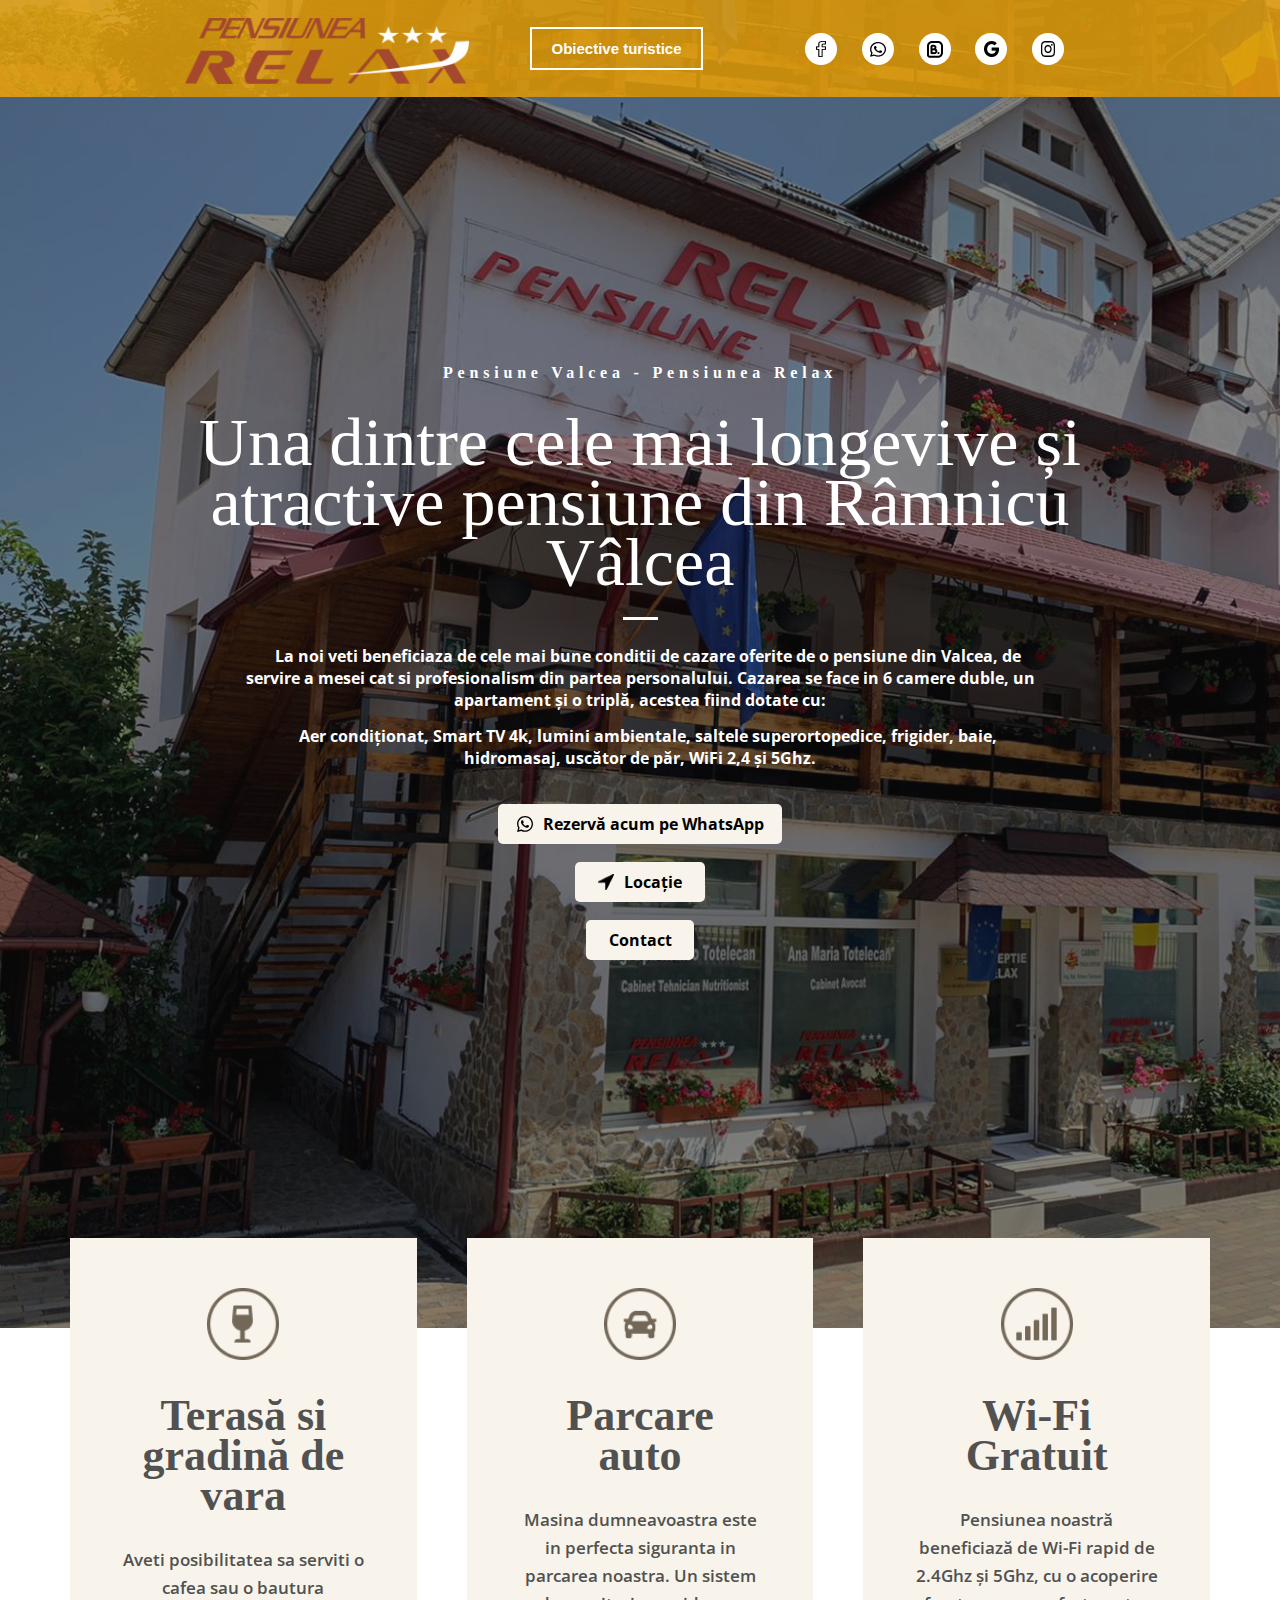
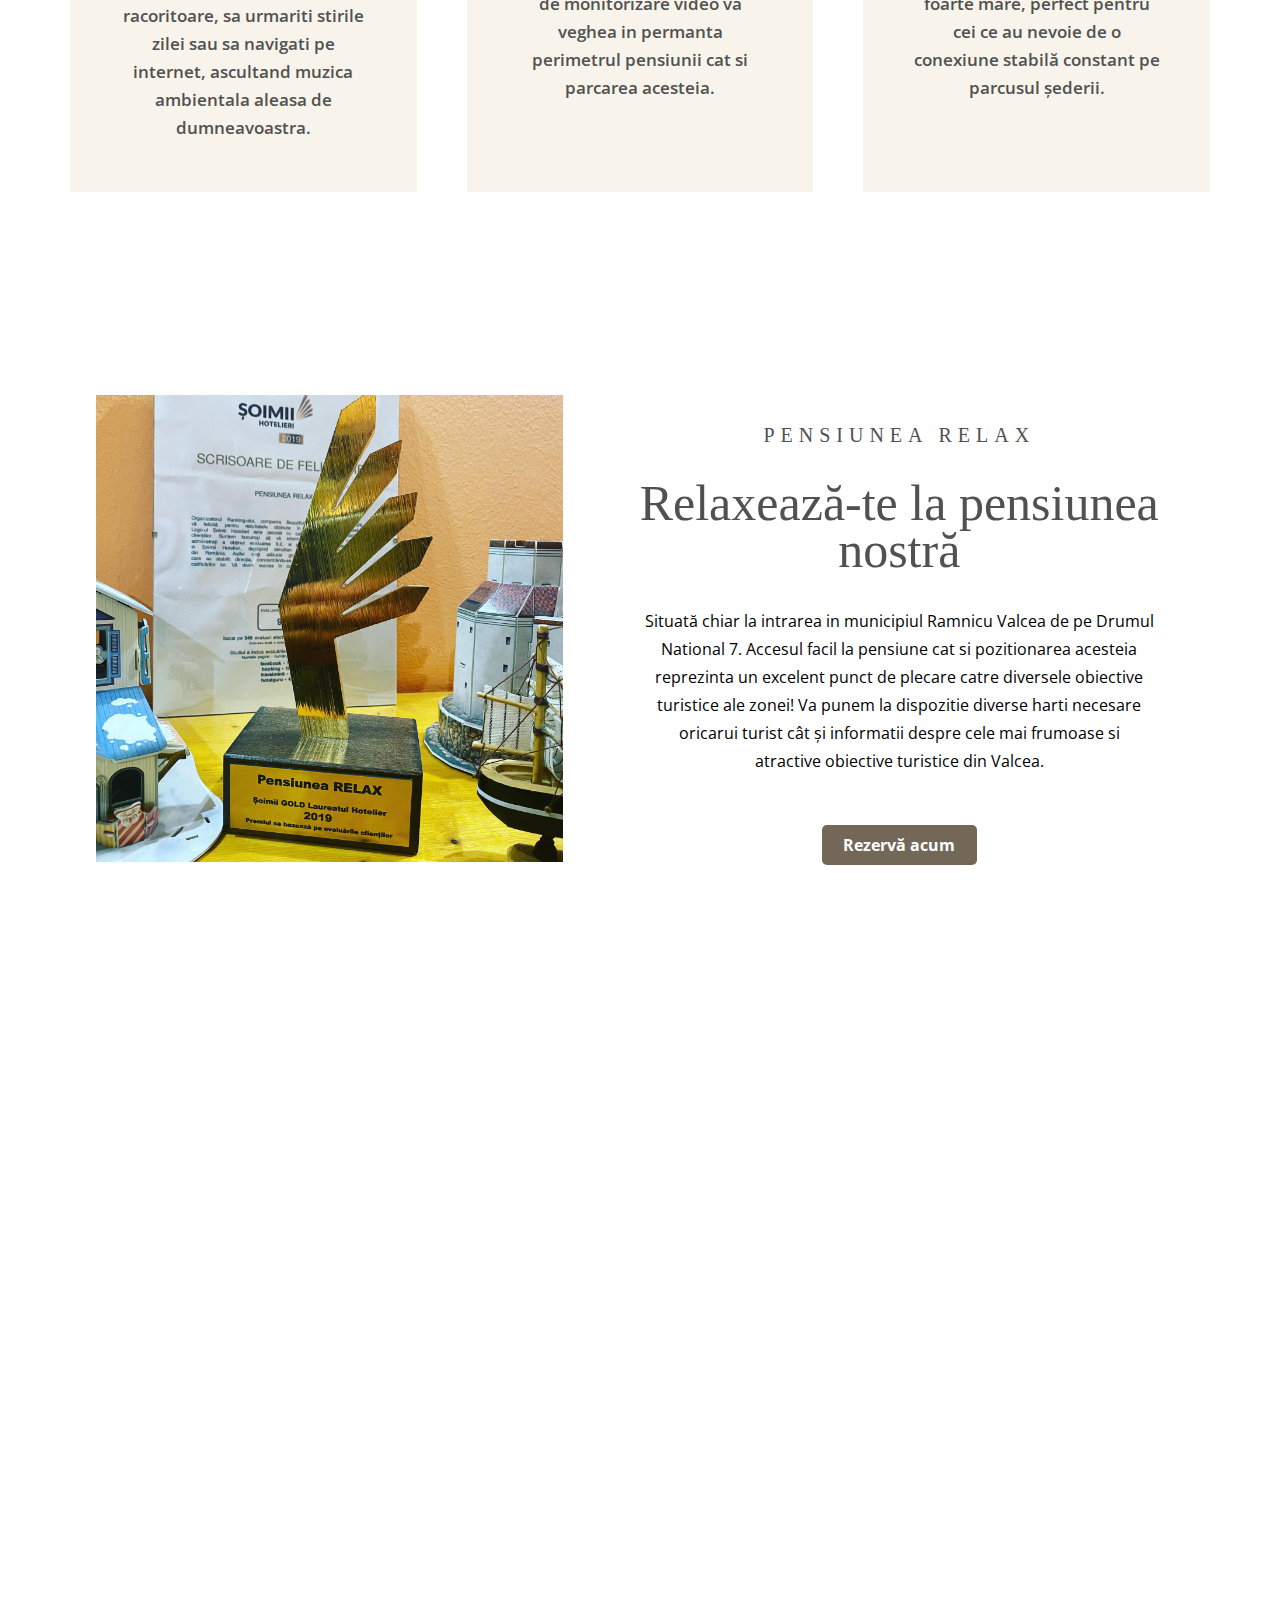
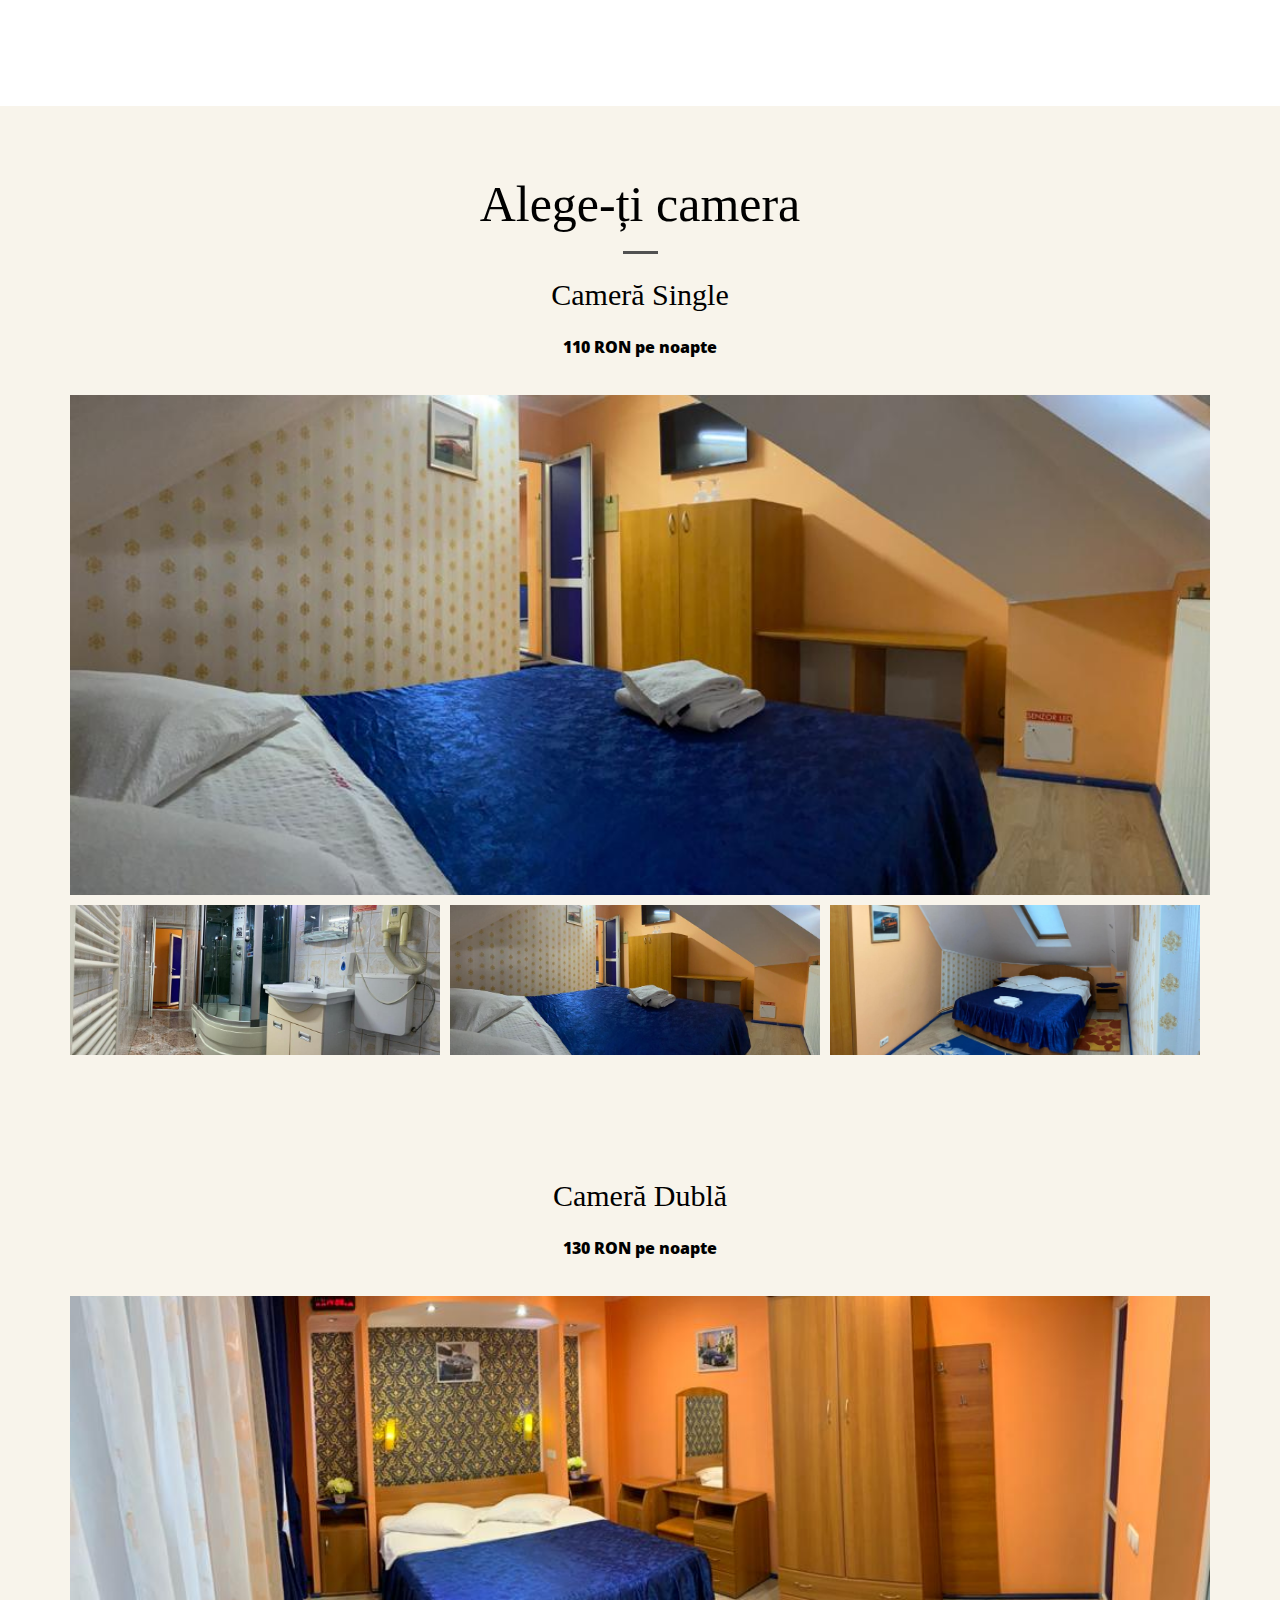
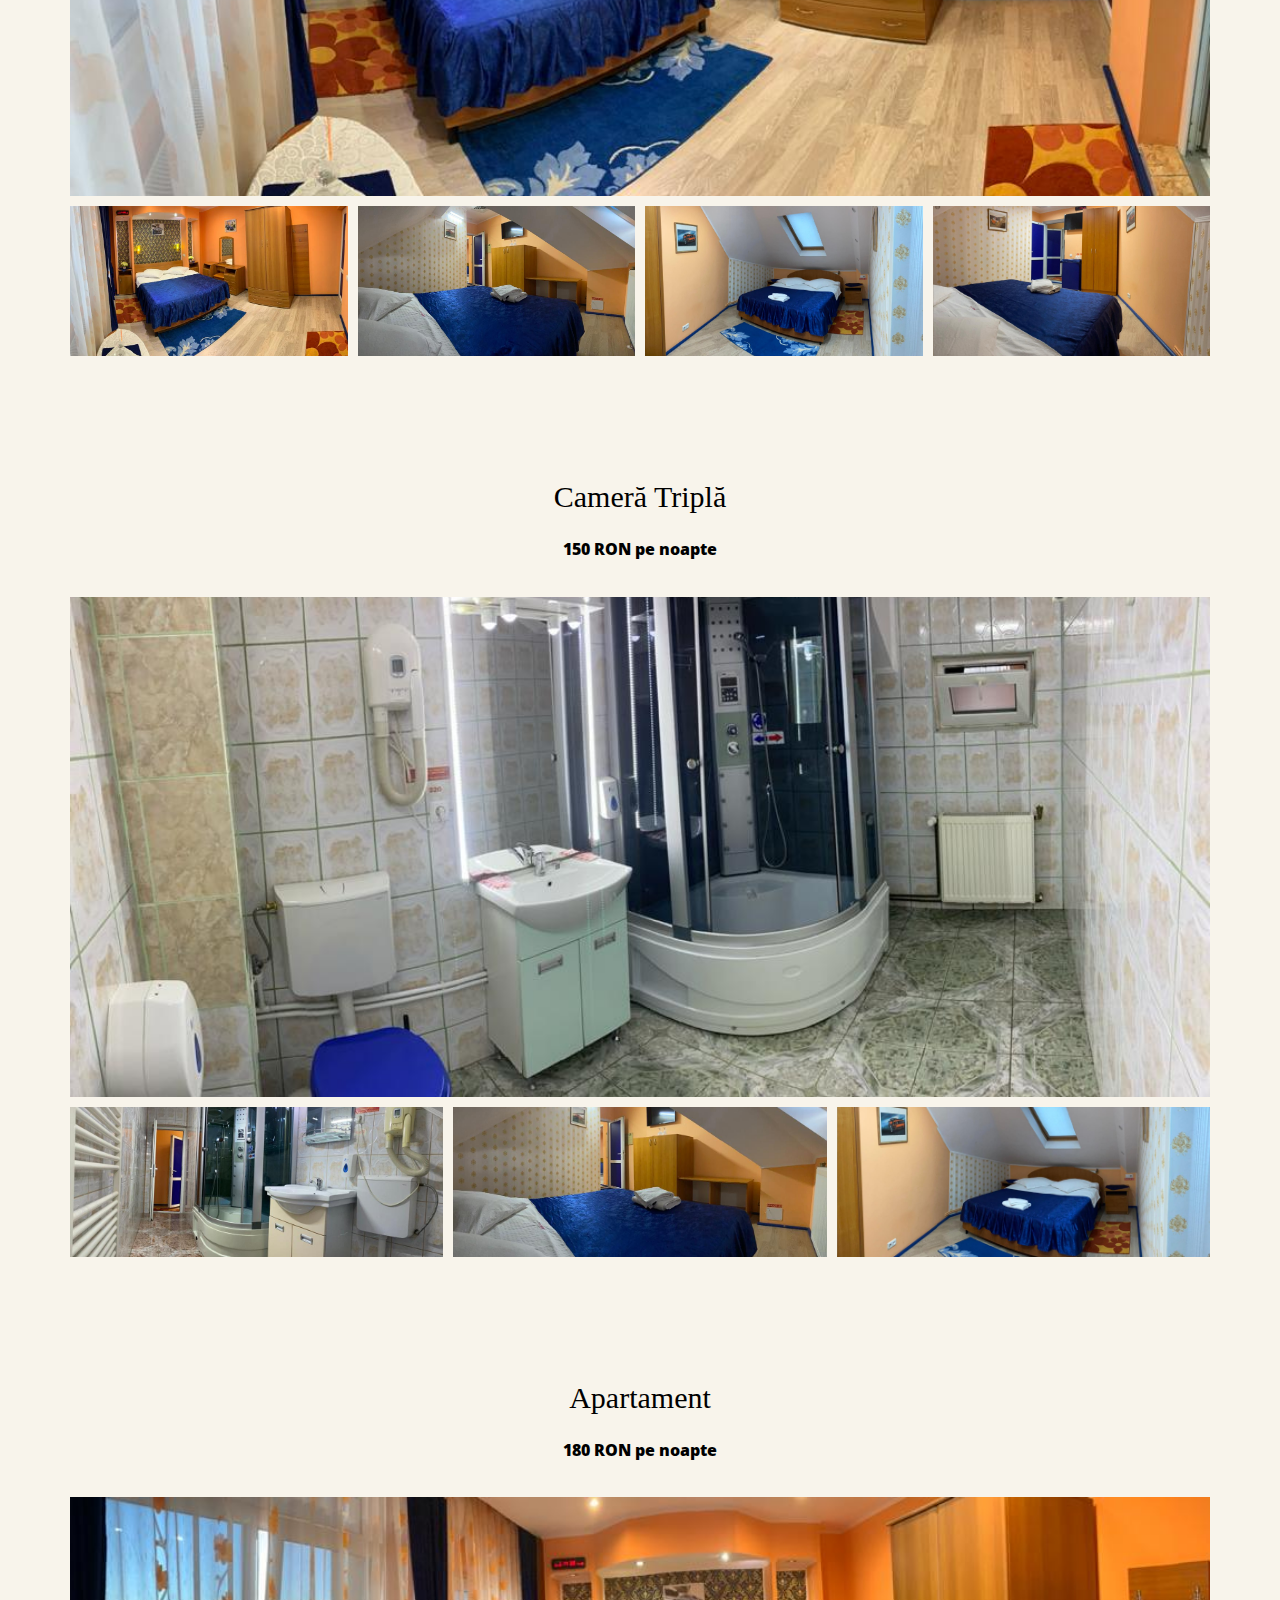
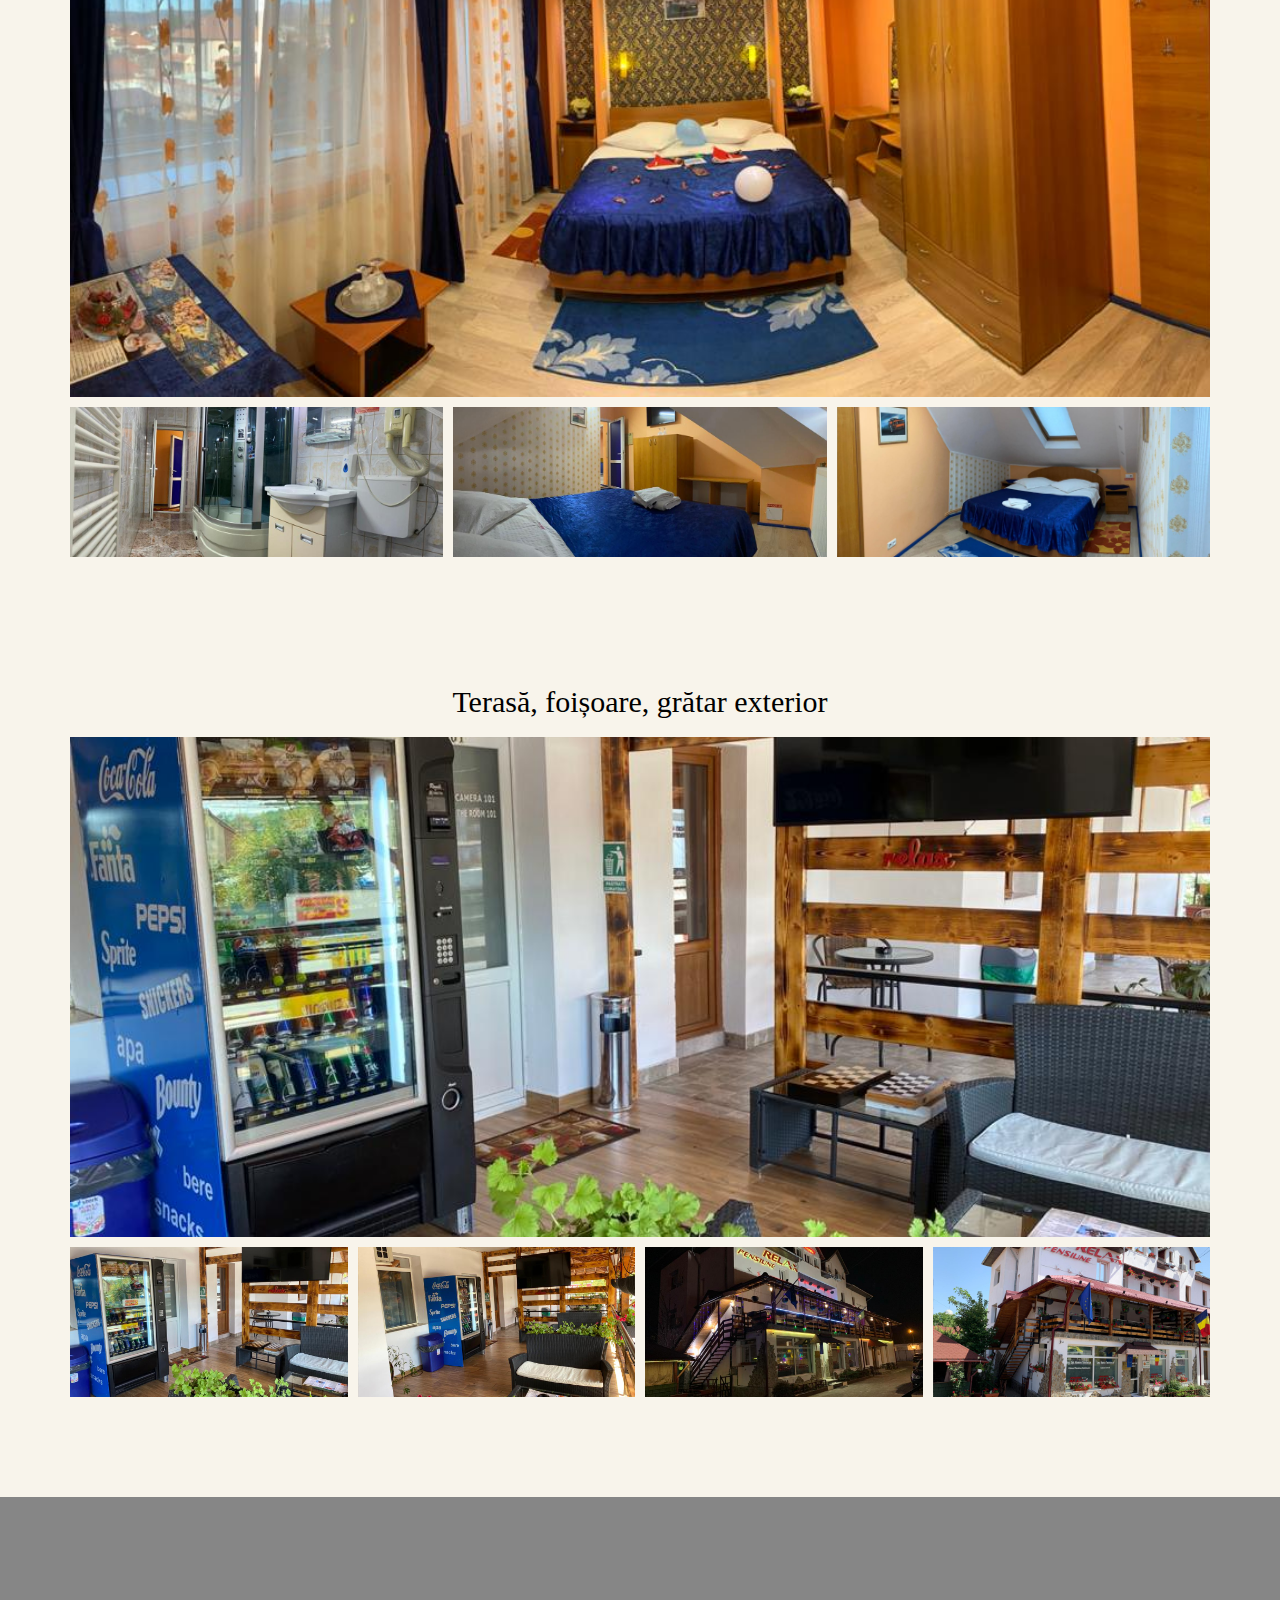
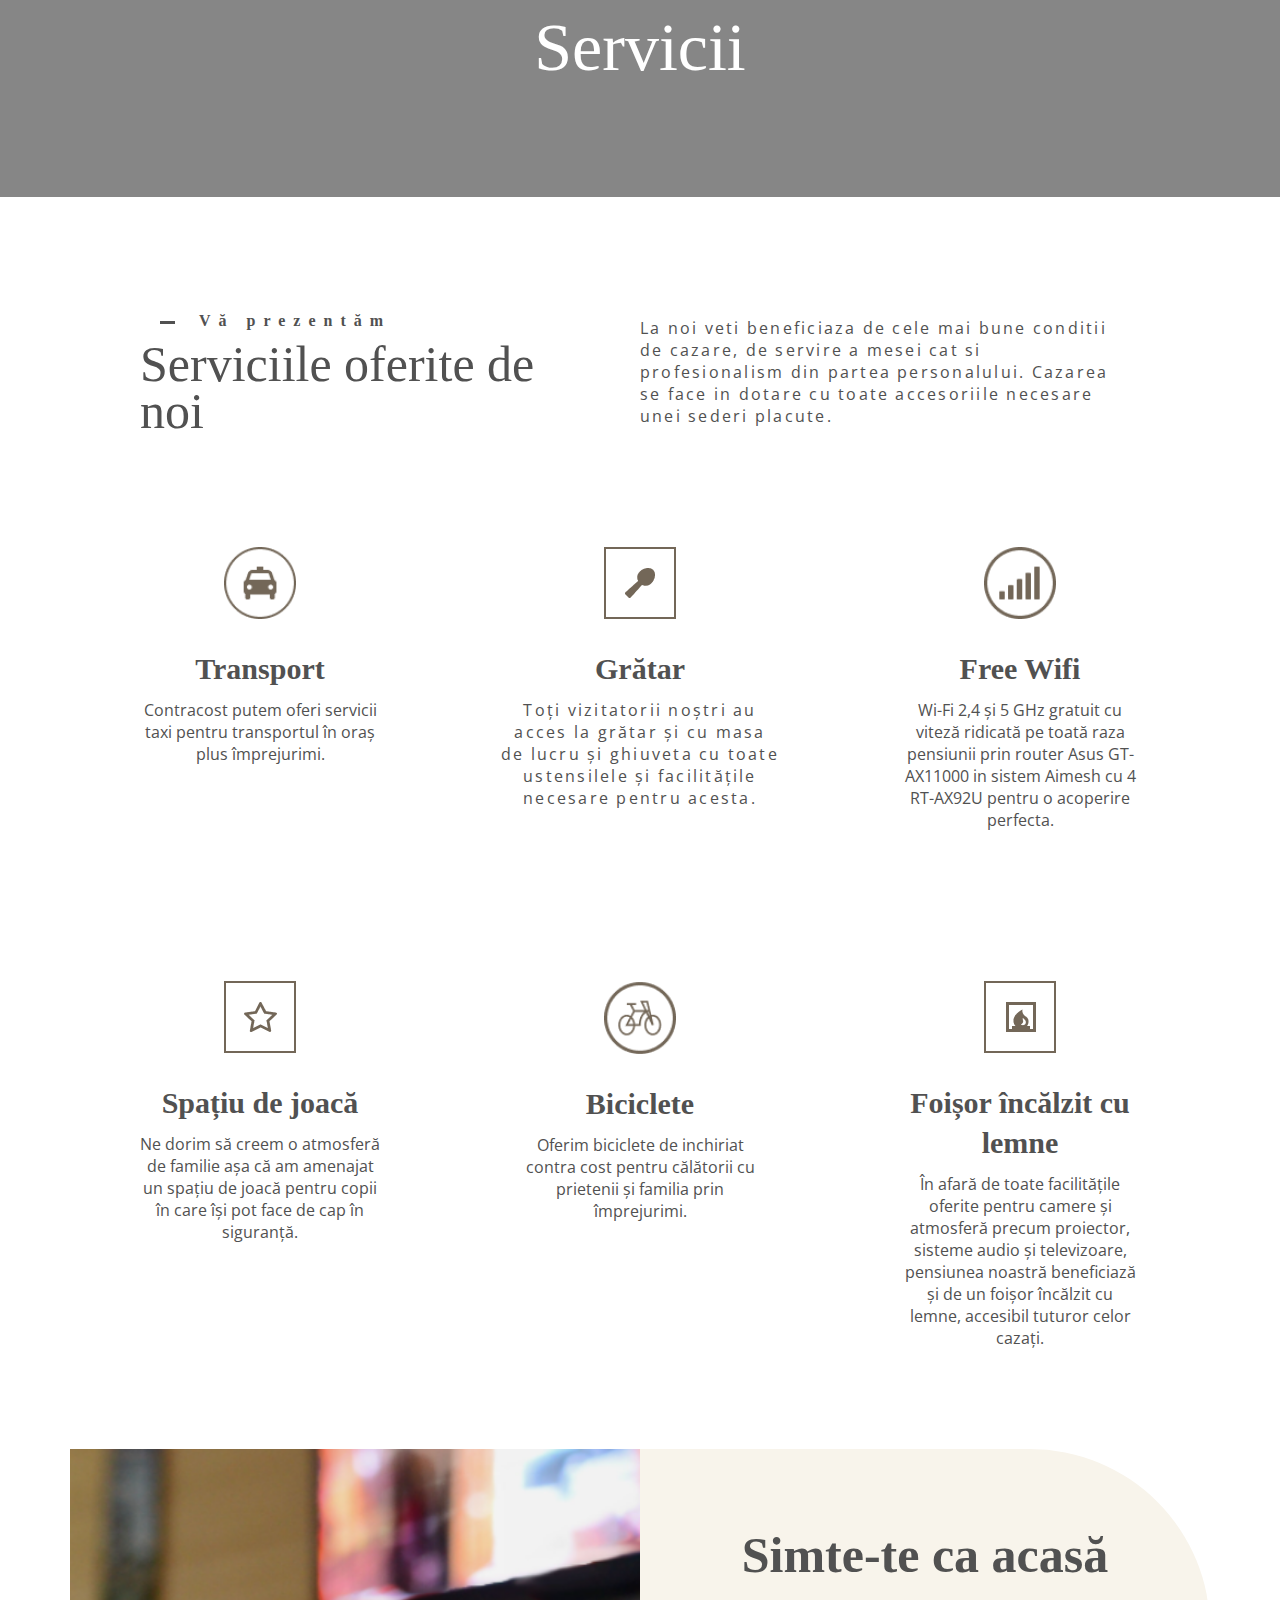
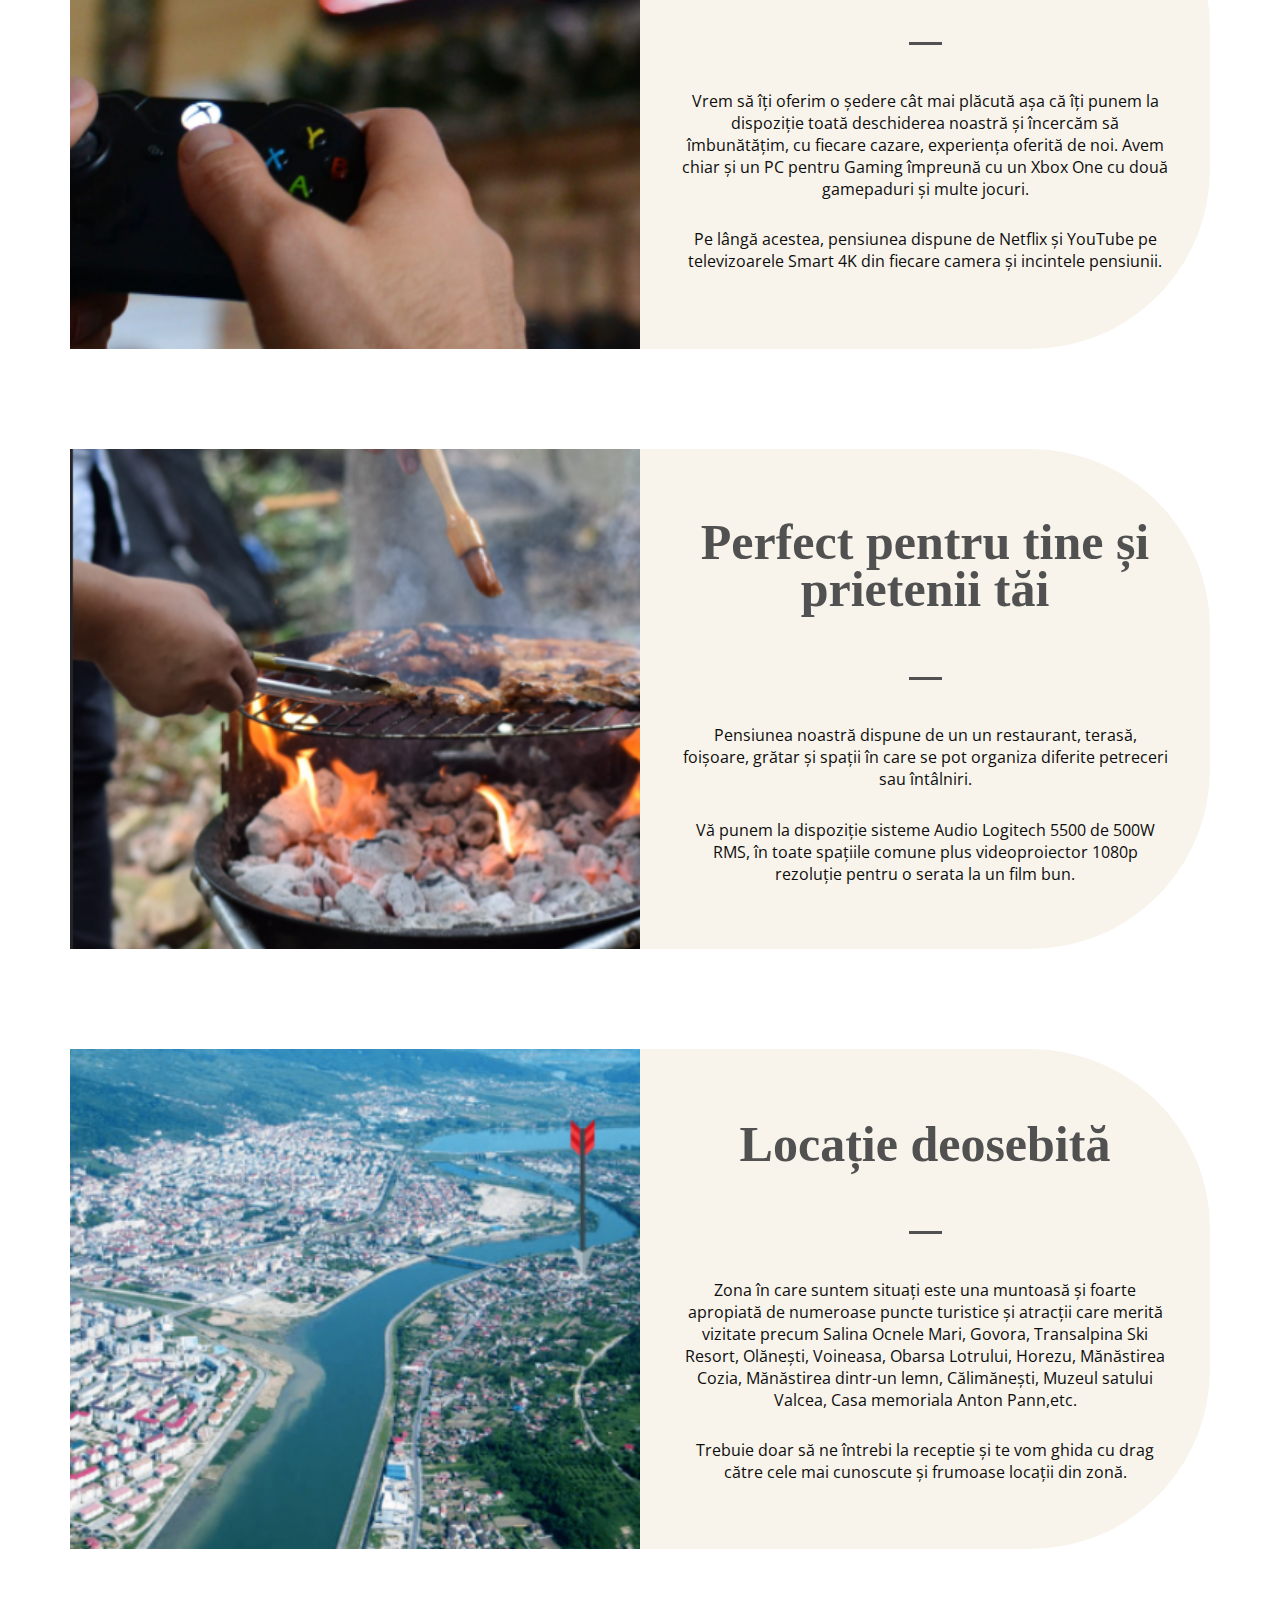
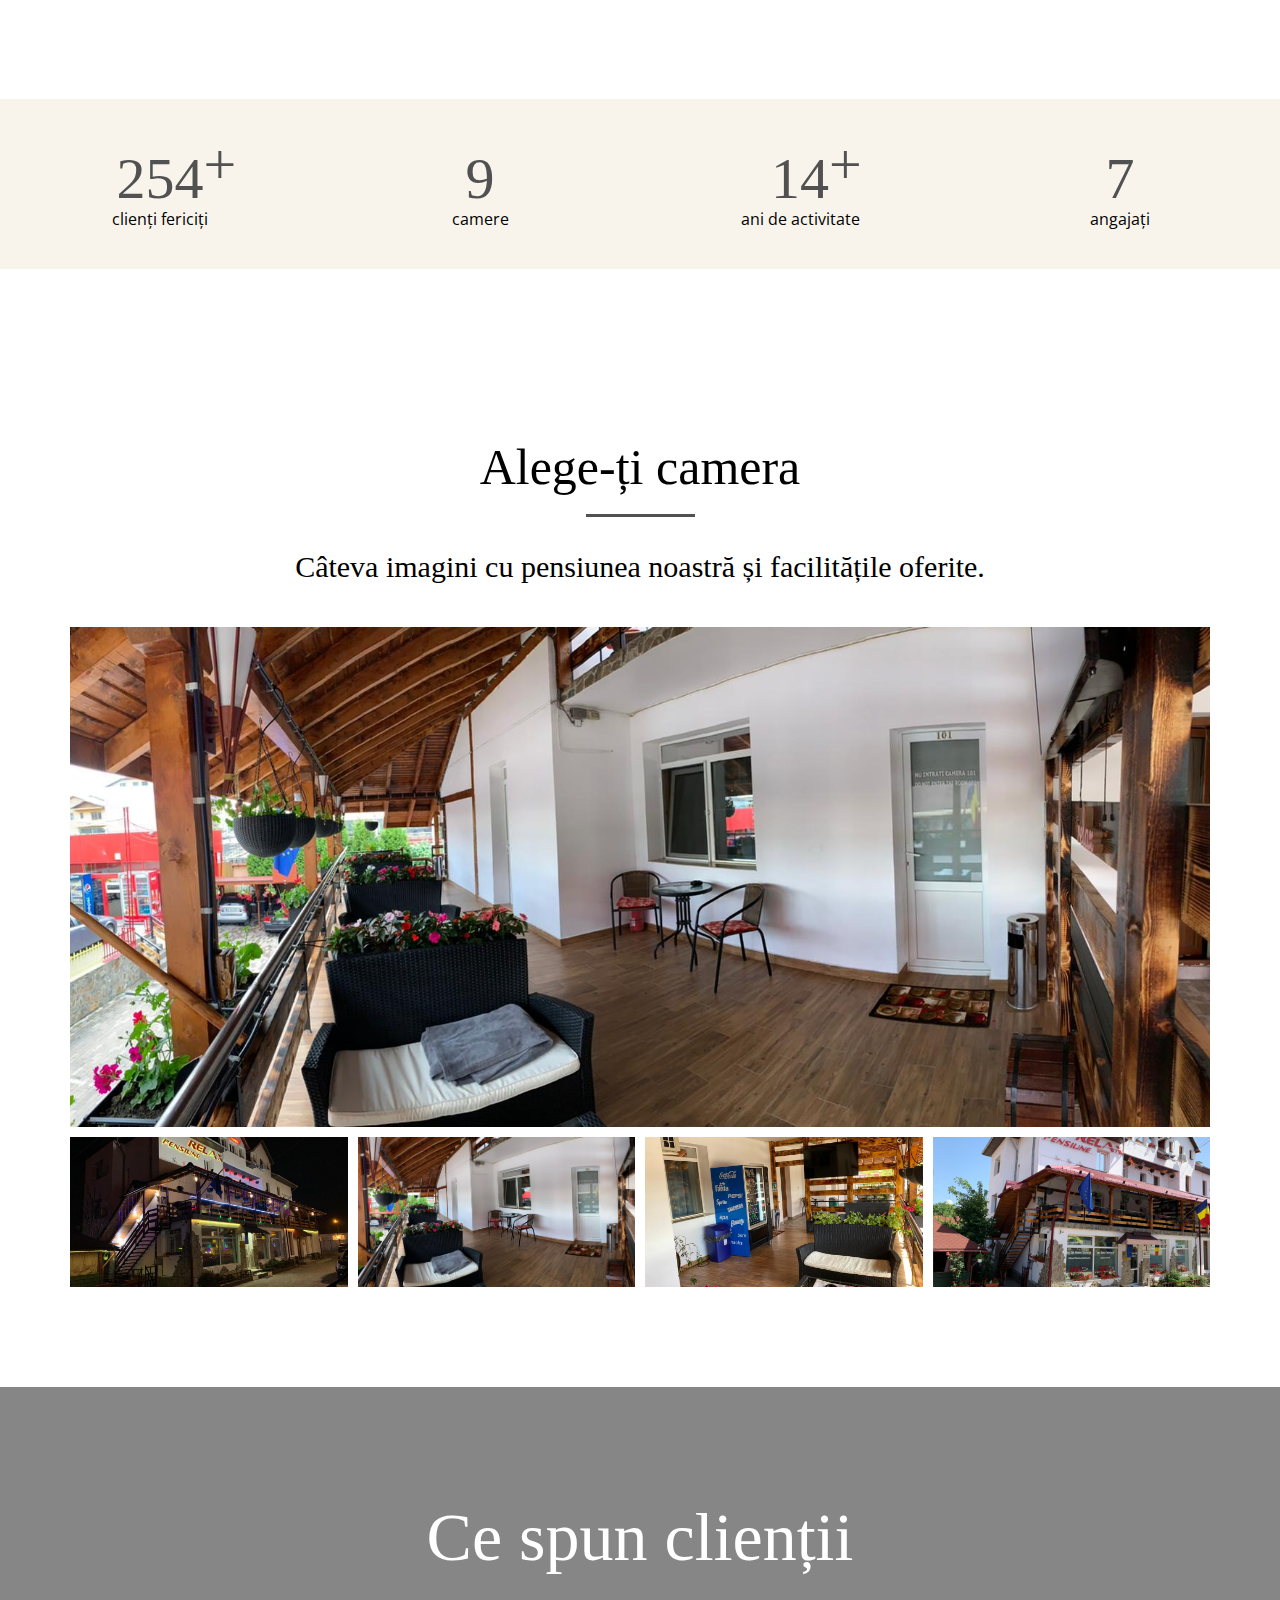
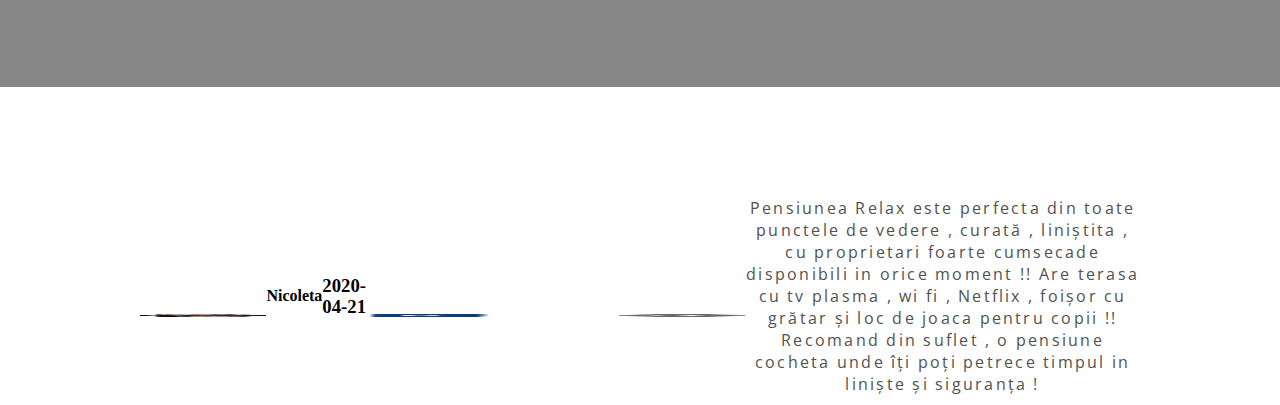
<file: index.html>
<!-- //////// LEGENDA HTML

//////// PROBLEMA !!!! (un loc unde am ramas blocat si am refacut ce am putut din css si cum am considerat)

//////// MOFICAT ! (pagina atata diferit fata de cea originala)

//////// TREBUIE DAT O GEANA ! ( locurile unde poate nu este codul destul de dry sau nu am folotit parametri buni) -->

<!DOCTYPE html>
<html lang="ro">
<head>
    <meta charset="UTF-8">
    <meta name="viewport" content="width=device-width, initial-scale=1.0">
    <title>Pensiunea Relax</title>
    <link rel="preconnect" href="https://fonts.googleapis.com">
    <link rel="preconnect" href="https://fonts.gstatic.com" crossorigin>
    <link href="https://fonts.googleapis.com/css2?family=Open+Sans:wght@300&display=swap" rel="stylesheet">
    <link rel="stylesheet" href="style/reset.css">
    <link rel="stylesheet" href="style/styles.css">

</head>
<body>

    <header>
        <div id="bk_container">
            <figure>
                 <img src="img/relax_logo.png">
            </figure>
            <button>Obiective turistice</button>
            <div>
                    <a href="#"><img src="img/logo_facebook.png"></a>
                    <a href="#"><img src="img/logo_whatsapp.png"></a>
                    <a href="#"><img src="img/logo_booking.png"></a>  
                    <a href="#"><img src="img/logo_google.png"></a>  
                    <a href="#"><img src="img/logo_instagram.png"></a>                      
            </div>
        </div>

    </header>

    <section class="hero-section-01">
        <h2>Pensiune Valcea - Pensiunea Relax</h2>
        <h1>Una dintre cele mai longevive și atractive pensiune din Râmnicu Vâlcea</h1>
        <img src="/img/---------------.png">
        <p>     &nbsp &nbsp La noi veti beneficiaza de cele mai bune conditii de cazare oferite de o pensiune din Valcea, de servire a mesei cat si profesionalism din partea personalului. Cazarea se face in 6 camere duble, un apartament și o triplă, acestea fiind dotate cu:
        </p>
        <p> &nbsp &nbsp Aer condiționat, Smart TV 4k, lumini ambientale, saltele superortopedice, frigider, baie, hidromasaj, uscător de păr, WiFi 2,4 și 5Ghz.</p>
       
        <div id="button_section_01">
            <button id="whats_btn" type="button" >
                <img src="/img/whatzap_for_button1.svg" width="16px" height="16px">
                Rezervă acum pe WhatsApp
            </button>
            <button id="location_btn" type="button">
                <img src="/img/location_tag.png" width="16px" height="16px">
                Locație
            </button>
            <button id="contact_btn" type="button">
                Contact
            </button>
         </div>
    </section>
    

    <section class="prezentare-generala">
        <div>
            <img src="img/logo_wine.png">
            <h1>Terasă si gradină de vara</h1>
            <p>Aveti posibilitatea sa serviti o cafea sau o bautura racoritoare, sa urmariti stirile zilei sau sa navigati pe internet, ascultand muzica ambientala aleasa de dumneavoastra.</p>
        </div>

        <div>
            <img src="img/logo_car.png">
            <h1>Parcare auto</h1>
            <p>Masina dumneavoastra este in perfecta siguranta in parcarea noastra. Un sistem de monitorizare video va veghea in permanta perimetrul pensiunii cat si parcarea acesteia.</p>
        </div>

        <div>
            <img src="img/logo_wifi.png">
            <h1>Wi-Fi Gratuit</h1>
            <p>Pensiunea noastră beneficiază de Wi-Fi rapid  de 2.4Ghz și 5Ghz, cu o acoperire foarte mare, perfect pentru cei ce au nevoie de o conexiune stabilă constant pe parcusul șederii.</p>
        </div>
    </section>
<!-- am folosit mai multe div-uri nush daca este destul de corect -->
    <section class="despre-noi">
            <figure>
                 <img src="./img/poza-despre-noi.png">
            </figure>       
            <div>
                <h5>PENSIUNEA RELAX</h5>
                <h1>Relaxează-te la pensiunea nostră</h1>
                <p>Situată chiar la intrarea in municipiul Ramnicu Valcea de pe Drumul National 7. Accesul facil la pensiune cat si pozitionarea acesteia reprezinta un excelent punct de plecare catre diversele obiective turistice ale zonei! Va punem la dispozitie diverse harti necesare oricarui turist cât și informatii despre cele mai frumoase si atractive obiective turistice din Valcea. </p>
                <button>Rezervă acum</button>
            </div>  
    
    </section>

    <section class="prezentare-video">
        <iframe src="https://www.youtube.com/embed/j937ZiLZqcU" title="YouTube video player" frameborder="0" allow="accelerometer; autoplay; clipboard-write; encrypted-media; gyroscope; picture-in-picture" allowfullscreen></iframe>
    </section>
<!-- destul de mult timp am petrecut pe partea aceasta  DAR SUNT MANDRU DE EA! CSS PART  :))) -->
    <section class="prezentare-camere">
        <h1>Alege-ți camera</h1>
        <img src="/img/---------------2.png">

        <div class="image-container">
            <h3>Cameră Single</h3>
            <h5>110 RON pe noapte</h5>
            <!-- poza principala  -->
            <figure></figure>
                <!-- 3 poze sub poza principala -->
                <div class="image-container-3-type">
                    <figure></figure>
                    <figure></figure>
                    <figure></figure>
                </div>
         </div>  

         <div class="image-container second-container">
            <h3>Cameră Dublă</h3>
            <h5>130 RON pe noapte</h5>
            <!-- poza principala  -->
            <figure></figure>
                <!-- 4 poze sub poza principala -->
                <div class="image-container-3-type extra-img">
                    <figure></figure>
                    <figure></figure>
                    <figure></figure>
                    <figure></figure>
                </div>
         </div> 

         <!-- camera tripla -->
         <div class="image-container  third-container">
            <h3>Cameră Triplă</h3>
            <h5>150 RON pe noapte</h5>
            <!-- poza principala  -->
            <figure></figure>
                <!-- 3 poze sub poza principala -->
                <div class="image-container-3-type">
                    <figure></figure>
                    <figure></figure>
                    <figure></figure>
                </div>
         </div> 

          <!-- apartament -->
          <div class="image-container forth-container">
            <h3>Apartament</h3>
            <h5>180 RON pe noapte</h5>
            <!-- poza principala  -->
            <figure></figure>
                <!-- 3 poze sub poza principala -->
                <div class="image-container-3-type">
                    <figure></figure>
                    <figure></figure>
                    <figure></figure>
                </div>
         </div> 
         <!--MOFICAT ! (pe pagina originale pozele de sub poza principala sunt formate din 5 poze nu de 4 dar eu am facut 4 pentru ca dupa ce media ajunge la 768 px width toate sunt inlocuite cu un singur template de 0 imagine principala si 3 mai mici sunb ea!)-->

          <!-- galerie terasa foisor -->
          <div class="image-container  foisor-container">
            <h3>Terasă, foișoare, grătar exterior</h3>
            <!-- poza principala  -->
            <figure></figure>
                 <!-- 4 poze sub poza principala -->
                 <div class="image-container-3-type extra-img foisor">
                    <figure></figure>
                    <figure></figure>
                    <figure></figure>
                    <figure></figure>
                </div>
         </div> 
         
         

    </section>

    <section class="prezentare-servici">
        <div class="reusable-subheader">
            <h1>Servicii</h1>
        </div>
       
        <div> <!-- va prezentam servicile ... -->
            <div> <!-- right float -->
                <img src="img/---------------2.png"></img>
                <h5>Vă prezentăm</h5>
                <h1>Serviciile oferite de noi</h1>
            </div>
             <div> <!-- left float-->
                 <p>La noi veti beneficiaza de cele mai bune conditii de cazare, de servire a mesei cat si profesionalism din partea personalului. Cazarea se face in dotare cu toate accesoriile necesare unei sederi placute.</p>
            </div>
        </div>
        <!-- wrap box model -->
        <div class="wrap-container">
            <!-- model box il vom refolosi pentru toate cele 6 cuti  -->
            <div class="prezentare-servici-box-model">
                <img src="img/icon_folder/logo_taxi.png">
                <h3>Transport</h3>
                <p>Contracost putem oferi servicii taxi pentru transportul în oraș plus împrejurimi.</p>
            </div>
            <!-- gratar box -->
            <div class="prezentare-servici-box-model">
                <img src="img/icon_folder/logo_gratar.png">
                <h3>Grătar</h3>
                <p>Toți vizitatorii noștri au acces la grătar și cu masa de lucru și ghiuveta cu toate ustensilele și facilitățile necesare pentru acesta.</p>
            </div>
            <!-- wifi box -->
            <div class="prezentare-servici-box-model">
                <img src="img/icon_folder/logo_wifi.png">
                <h3>Free Wifi</h3>
                <p>Wi-Fi 2,4 și 5 GHz gratuit cu viteză ridicată pe toată raza pensiunii prin router Asus GT-AX11000 in sistem Aimesh cu 4 RT-AX92U pentru o acoperire perfecta.</p>
            </div>
            <!-- spatiu joaca box -->
            <div class="prezentare-servici-box-model">
                <img src="img/icon_folder/logo_joaca.png">
                <h3>Spațiu de joacă</h3>
                <p>	Ne dorim să creem o atmosferă de familie așa că am amenajat un spațiu de joacă pentru copii în care își pot face de cap în siguranță.</p>
            </div>
            <!-- spatiu biciclete -->
            <div class="prezentare-servici-box-model">
                <img src="img/icon_folder/logo_bike.png">
                <h3>Biciclete</h3>
                <p>Oferim biciclete de inchiriat contra cost pentru călătorii cu prietenii și familia prin împrejurimi.</p>
            </div>
            <!-- foisor incalzit -->
            <div class="prezentare-servici-box-model">
                <img src="img/icon_folder/logo_foisor.png">
                <h3>Foișor încălzit cu lemne</h3>
                <p>În afară de toate facilitățile oferite pentru camere și atmosferă precum proiector, sisteme audio și televizoare, pensiunea noastră beneficiază și de un foișor încălzit cu lemne, accesibil tuturor celor cazați.</p>
            </div>
         </div>

    </section>

    <section class="prezentare-puncte-forte">
<!--container refolosibil-->  
     <!-- simte-te ca acasa -->
        <div>
            <!-- imaginea din stanga -->
            <figure></figure>
            <div class="forte-img-wrap-left">
                <h1>Simte-te ca acasă</h1>
                <img src="img/---------------2.png"> 
                <p>Vrem să îți oferim o ședere cât mai plăcută așa că îți punem la dispoziție toată deschiderea noastră și încercăm să îmbunătățim, cu fiecare cazare, experiența oferită de noi. Avem chiar și un PC pentru Gaming împreună cu un Xbox One cu două gamepaduri și multe jocuri.</p>
                <p>Pe lângă acestea, pensiunea dispune de Netflix și YouTube pe televizoarele Smart 4K din fiecare camera și incintele pensiunii.</p>
            </div>
        </div>
<!-- perfect pentru tine si prietenii -->
        <div>
            <!-- imaginea din stanga -->
            <figure></figure>
            <div class="forte-img-wrap-left">
                <h1>Perfect pentru tine și prietenii tăi</h1>
                <img src="img/---------------2.png"> 
                <p>Pensiunea noastră dispune de un un restaurant, terasă, foișoare, grătar și spații în care se pot organiza diferite petreceri sau întâlniri.</p>
                <p>Vă punem la dispoziție sisteme Audio Logitech 5500 de 500W RMS, în toate spațiile comune plus videoproiector 1080p rezoluție  pentru o serata la un film bun.</p>
            </div>
        </div>
<!-- locatie deosebita -->
        <div>
            <!-- imaginea din stanga -->
            <figure></figure>
            <div class="forte-img-wrap-left">
                <h1>Locație deosebită</h1>
                <img src="img/---------------2.png"> 
                <p>Zona în care suntem situați este una muntoasă și foarte apropiată de numeroase puncte turistice și atracții care merită vizitate precum Salina Ocnele Mari, Govora, Transalpina Ski Resort, Olănești, Voineasa, Obarsa Lotrului, Horezu, Mănăstirea Cozia, Mănăstirea dintr-un lemn, Călimănești, Muzeul satului Valcea, Casa memoriala Anton Pann,etc.</p>
                <p>Trebuie doar să ne întrebi la receptie și te vom ghida cu drag către cele mai cunoscute și frumoase locații din zonă.</p>
            </div>
        </div>
<!-- counter wrap -->
        <div class="forte-count-wrap">
            <!-- Clienti fericiti -->
            <div>
                <h1>254<span>+</span></h1>
                <h5>clienți fericiți</h5>
            </div>
            <!-- camere -->
            <div>
                <h1>9</h1>
                <h5>camere</h5>
            </div>
            <!-- ani de activitate -->
            <div>
                <h1>14<span>+</span></h1>
                <h5>ani de activitate</h5>
            </div>
            <!-- angajati -->
            <div>
                <h1>7</h1>
                <h5>angajați</h5>
            </div>
        </div>
    </section>

    <section class="prezentare-gallerie prezentare-camere">
        <h1>Alege-ți camera</h1>
        <img src="/img/---------------2.png">

        <div class="image-container">
            <h3>Câteva imagini cu pensiunea noastră și facilitățile oferite.</h3>
            <!-- poza principala  -->
            <figure></figure>
                <!-- 4 poze sub poza principala -->
                <div class="image-container-3-type extra-img">
                    <figure></figure>
                    <figure></figure>
                    <figure></figure>
                    <figure></figure>
                </div>
        </div>        

        
    </section>

    <section class="ce-spun-clienti prezentare-servici">
        <div class="reusable-subheader">
            <h1>Ce spun clienții</h1>
        </div>
        <div class="wrap-booking"> 
            <img class="grid-img-name" src="img/icon_folder/logo_client1.png">
            <h4> Nicoleta</h4>
            <h3>2020-04-21</h3>
            <img class="grid-img-logoB" src="img/icon_folder/booking-logo.png">
            <img class="grid-img-grade" src="img/icon_folder/10.png">
            <img class="grid-img-verify" src="img/icon_folder/verify-logo.png">
            <p>Pensiunea Relax este perfecta din toate punctele de vedere , curată , liniștita , cu proprietari foarte cumsecade disponibili in orice moment !! Are terasa cu tv plasma , wi fi , Netflix , foișor cu grătar și loc de joaca pentru copii !! Recomand din suflet , o pensiune cocheta unde îți poți petrece timpul in liniște și siguranța !
            </p>
        </div>

        <div class="wrap-google"> 

        </div>

    </section>
  
    <footer></footer>

</body>
</html>
</file>
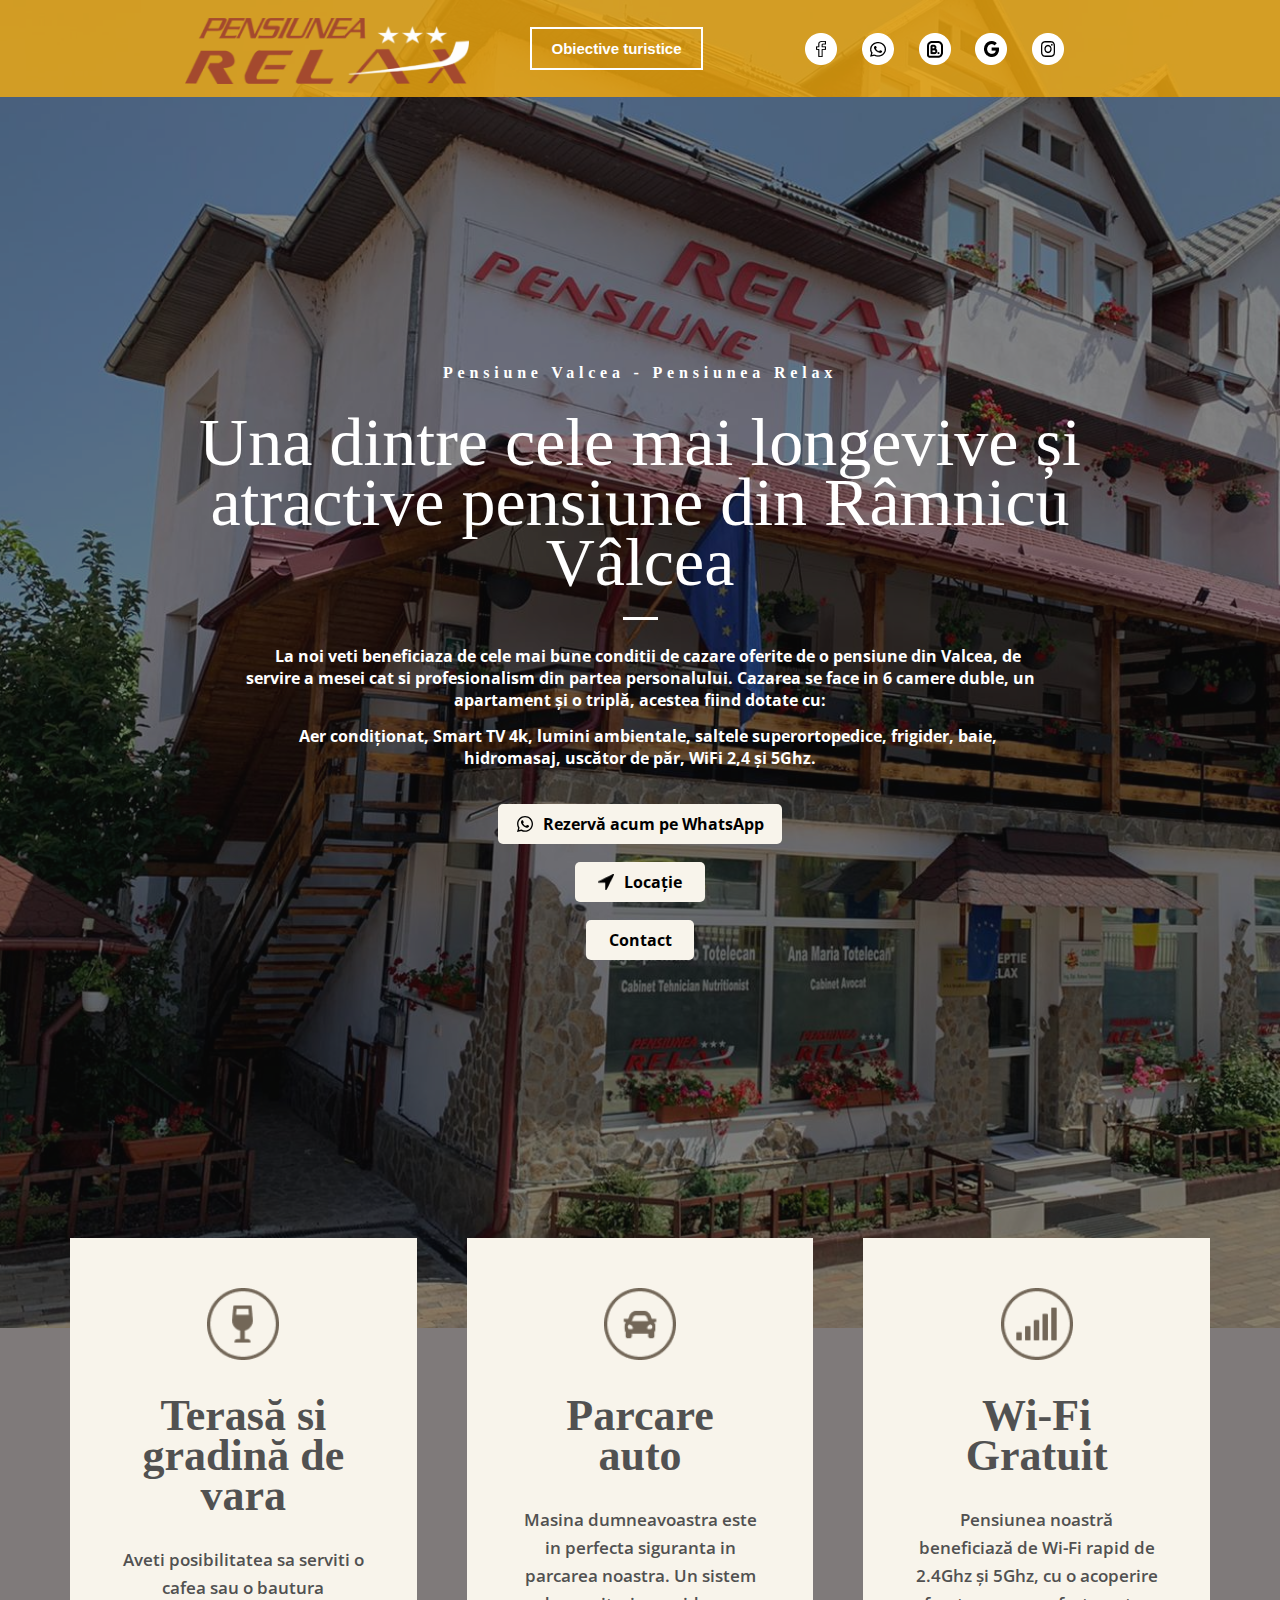
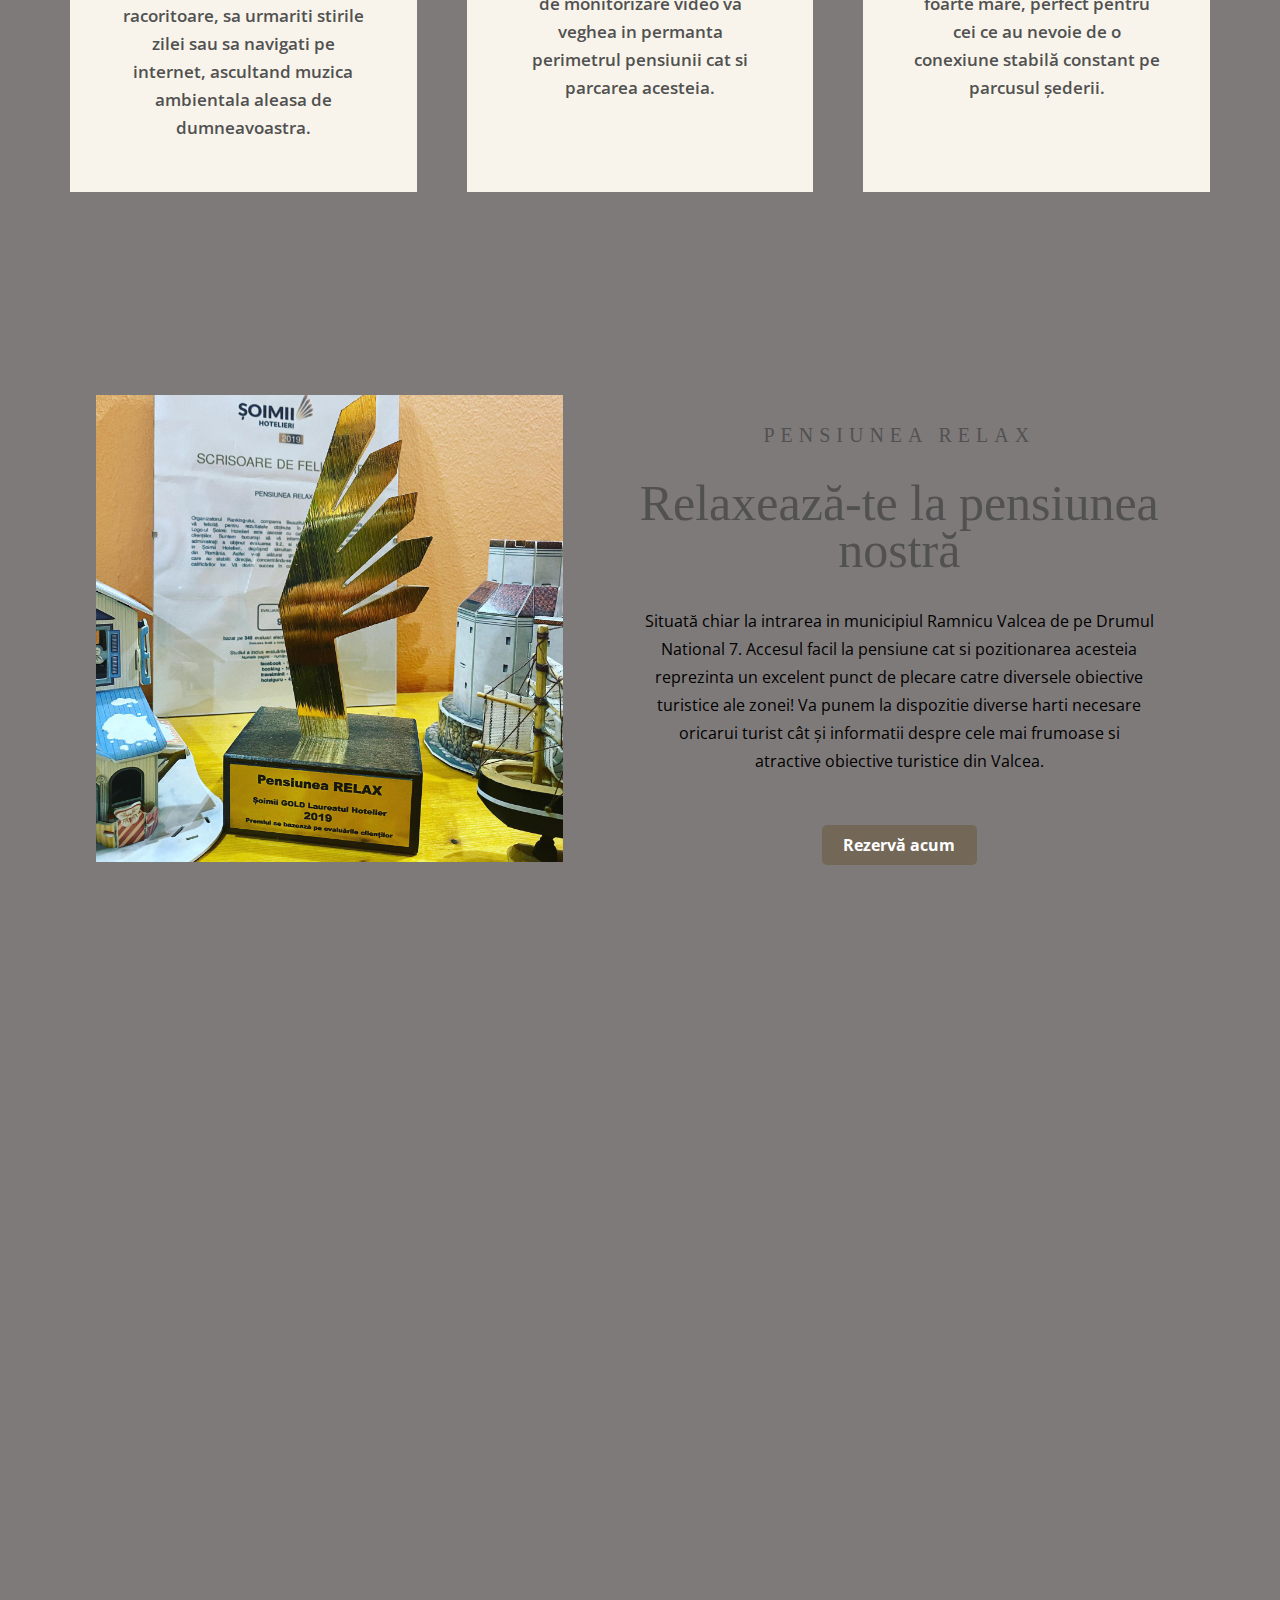
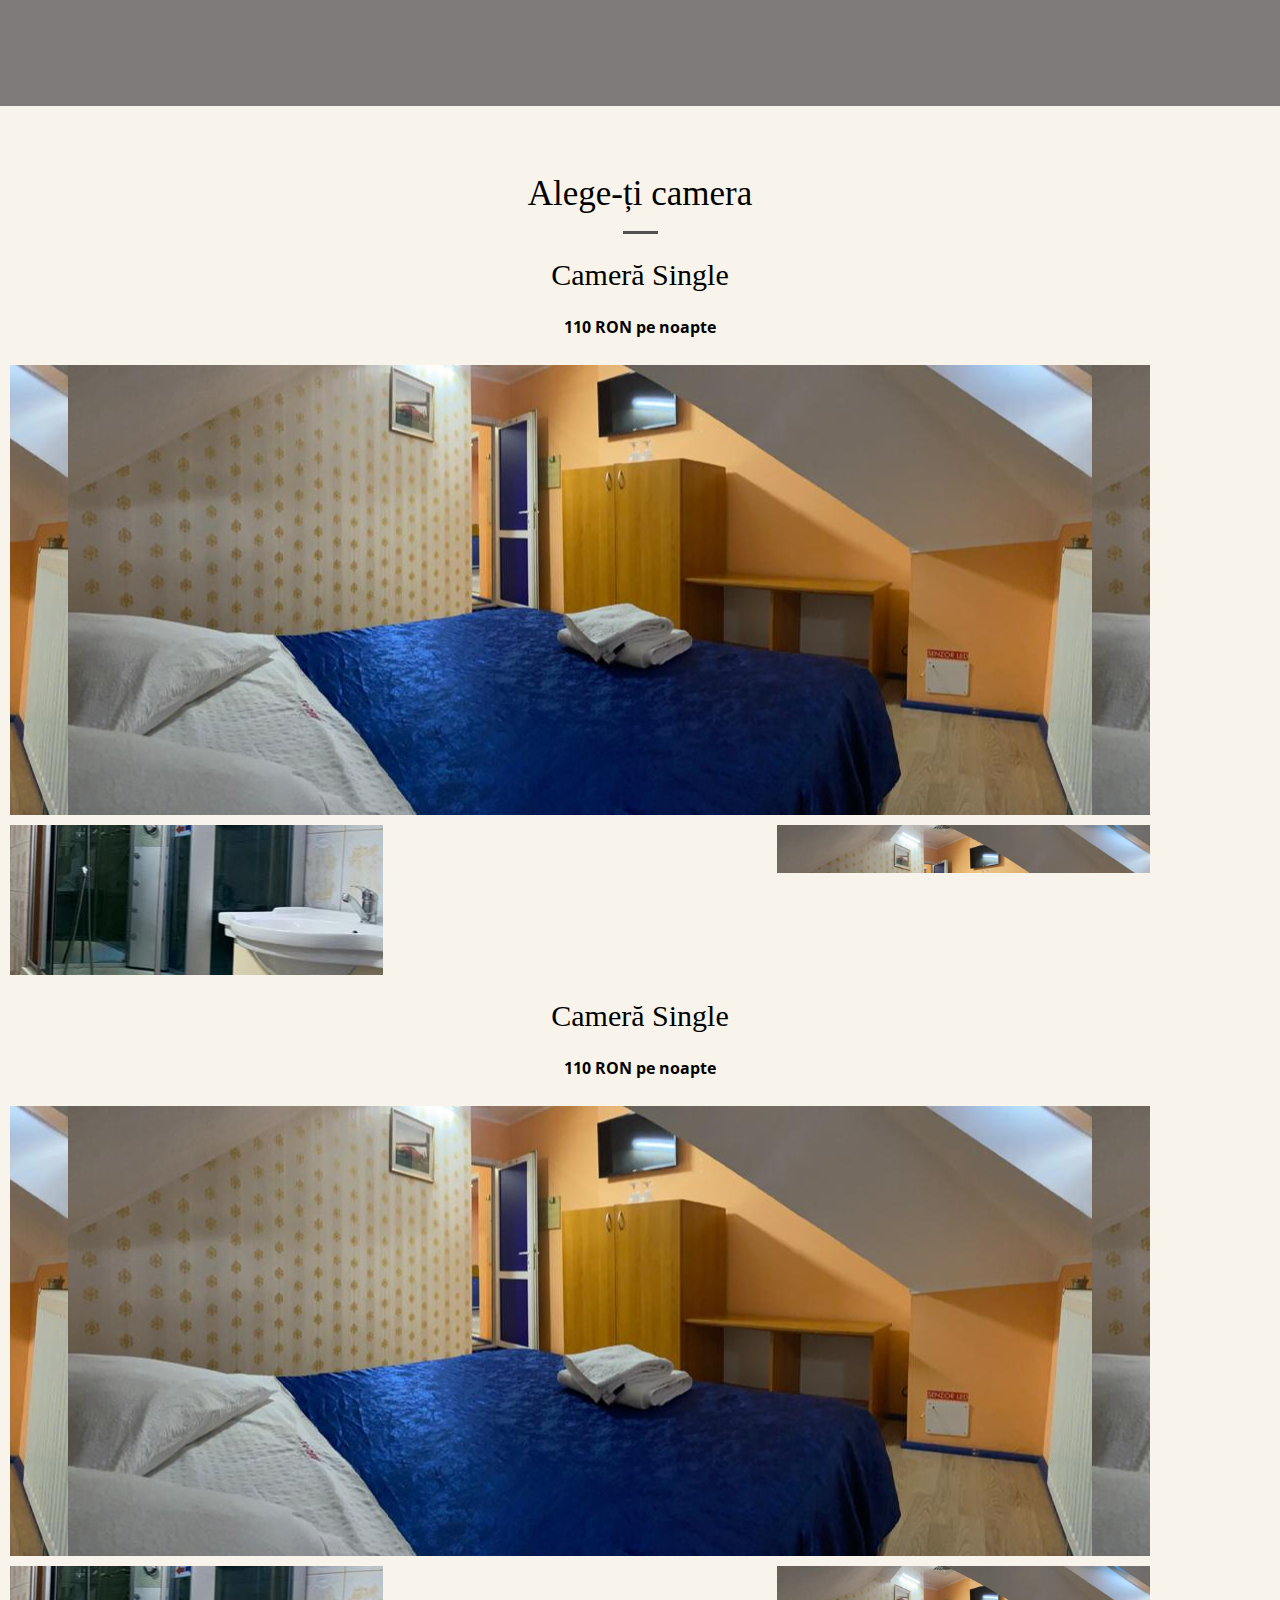
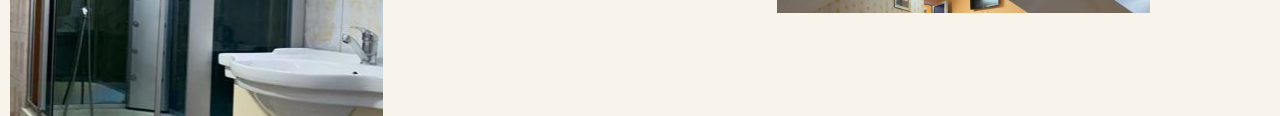
<file: pensiunea-relax/index.html>
<!DOCTYPE html>
<html lang="en">
<head>
    <meta charset="UTF-8">
    <meta name="viewport" content="width=device-width, initial-scale=1.0">
    <title>Pensiunea Relax</title>
    <link rel="preconnect" href="https://fonts.googleapis.com">
    <link rel="preconnect" href="https://fonts.gstatic.com" crossorigin>
    <link href="https://fonts.googleapis.com/css2?family=Open+Sans:wght@300&display=swap" rel="stylesheet">
    <link rel="stylesheet" href="style/reset.css">
    <link rel="stylesheet" href="style/styles.css">

</head>
<body>

    <header>
        <div id="bk_container">
            <figure>
                 <img src="img/relax_logo.png">
            </figure>
            <button>Obiective turistice</button>
            <div>
                    <a href="#"><img src="img/logo_facebook.png"></a>
                    <a href="#"><img src="img/logo_whatsapp.png"></a>
                    <a href="#"><img src="img/logo_booking.png"></a>  
                    <a href="#"><img src="img/logo_google.png"></a>  
                    <a href="#"><img src="img/logo_instagram.png"></a>                      
            </div>
        </div>

    </header>

    <section class="hero-section-01">
        <h2>Pensiune Valcea - Pensiunea Relax</h2>
        <h1>Una dintre cele mai longevive și atractive pensiune din Râmnicu Vâlcea</h1>
        <img src="img/---------------.png">
        <p>     &nbsp &nbsp La noi veti beneficiaza de cele mai bune conditii de cazare oferite de o pensiune din Valcea, de servire a mesei cat si profesionalism din partea personalului. Cazarea se face in 6 camere duble, un apartament și o triplă, acestea fiind dotate cu:
        </p>
        <p> &nbsp &nbsp Aer condiționat, Smart TV 4k, lumini ambientale, saltele superortopedice, frigider, baie, hidromasaj, uscător de păr, WiFi 2,4 și 5Ghz.</p>
       
        <div id="button_section_01">
            <button id="whats_btn" type="button" >
                <img src="img/whatzap_for_button1.svg" width="16px" height="16px">
                Rezervă acum pe WhatsApp
            </button>
            <button id="location_btn" type="button">
                <img src="img/location_tag.png" width="16px" height="16px">
                Locație
            </button>
            <button id="contact_btn" type="button">
                Contact
            </button>
         </div>
    </section>
    

    <section class="prezentare-generala">
        <div>
            <img src="img/logo_wine.png">
            <h1>Terasă si gradină de vara</h1>
            <p>Aveti posibilitatea sa serviti o cafea sau o bautura racoritoare, sa urmariti stirile zilei sau sa navigati pe internet, ascultand muzica ambientala aleasa de dumneavoastra.</p>
        </div>

        <div>
            <img src="img/logo_car.png">
            <h1>Parcare auto</h1>
            <p>Masina dumneavoastra este in perfecta siguranta in parcarea noastra. Un sistem de monitorizare video va veghea in permanta perimetrul pensiunii cat si parcarea acesteia.</p>
        </div>

        <div>
            <img src="img/logo_wifi.png">
            <h1>Wi-Fi Gratuit</h1>
            <p>Pensiunea noastră beneficiază de Wi-Fi rapid  de 2.4Ghz și 5Ghz, cu o acoperire foarte mare, perfect pentru cei ce au nevoie de o conexiune stabilă constant pe parcusul șederii.</p>
        </div>
    </section>
<!-- am folosit mai multe div-uri nush daca este destul de corect -->
    <section class="despre-noi">
            <figure>
                 <img src="img/poza-despre-noi.png">
            </figure>       
            <div>
                <h5>PENSIUNEA RELAX</h5>
                <h1>Relaxează-te la pensiunea nostră</h1>
                <p>Situată chiar la intrarea in municipiul Ramnicu Valcea de pe Drumul National 7. Accesul facil la pensiune cat si pozitionarea acesteia reprezinta un excelent punct de plecare catre diversele obiective turistice ale zonei! Va punem la dispozitie diverse harti necesare oricarui turist cât și informatii despre cele mai frumoase si atractive obiective turistice din Valcea. </p>
                <button>Rezervă acum</button>
            </div>  
    
    </section>

    <section class="prezentare-video">
        <iframe src="https://www.youtube.com/embed/j937ZiLZqcU" title="YouTube video player" frameborder="0" allow="accelerometer; autoplay; clipboard-write; encrypted-media; gyroscope; picture-in-picture" allowfullscreen></iframe>
    </section>

    <section class="prezentare-camere">
        <h1>Alege-ți camera</h1>
        <img src="/img/---------------2.png">
        <div class="image-container">
            <h3>Cameră Single</h3>
            <h5>110 RON pe noapte</h5>
            <!-- poza principala  -->
            <figure></figure>
                <!-- 3 poze sub poza principala -->
                <div class="image-container-3-type">
                    <figure></figure>
                    <figure></figure>
                    <figure></figure>
                </div>
         </div>  

         <div class="image-container">
            <h3>Cameră Single</h3>
            <h5>110 RON pe noapte</h5>
            <!-- poza principala  -->
            <figure></figure>
                <!-- 3 poze sub poza principala prblema ca nu stiu cum sa fac la cele 3 poze de  sub poza principala sa se mareasca si in inaltime cat si in latime in acelasi timp -->
                <div class="image-container-3-type">
                    <figure></figure>
                    <figure></figure>
                    <figure></figure>
                </div>

         </div>  

    </section>
  
    <footer></footer>

</body>
</html>
</file>
<file: style/styles.css>
@media screen and (min-width: 0px) {
  header {
    width: 100%;
    background: url("/img/terasa 5.jpeg");
    background-repeat: no-repeat;
    background-position: center;
    background-size: cover;
    min-height: 255px;
    max-height: 306px;
    box-shadow: inset 0 2000px rgba(218, 154, 14, 0.9);
  }
  header figure {
    margin: auto;
    display: flex;
    justify-content: center;
    align-items: center;
    padding-top: 44px;
    padding-right: 45px;
    padding-left: 45px;
  }
  header figure img {
    width: 100%;
    height: auto;
    max-width: 520px;
    min-width: 323px;
  }
  header button {
    width: 173px;
    height: 43px;
    border: 2px solid #fff;
    font-family: "Roboto", "Lucida Sans", "Lucida Sans Regular", "Lucida Grande", "Lucida Sans Unicode", Geneva, Verdana, sans-serif;
    font-weight: bolder;
    font-size: 15px;
    background-color: transparent;
    color: white;
    margin: auto;
    display: flex;
    justify-content: center;
    align-items: center;
    margin-top: 38px;
  }
  header #bk_container div {
    width: 284px;
    padding-top: 10px;
    margin: auto;
    display: flex;
    justify-content: space-between;
    align-items: center;
    padding-bottom: 10px;
  }
  header #bk_container div a {
    width: 284px;
    padding-top: 10px;
    margin: auto;
    display: flex;
    justify-content: space-between;
    align-items: center;
    padding-bottom: 10px;
  }
  .hero-section-01 {
    width: 100%;
    height: auto;
    padding-bottom: 98px;
    background: url("/img/terasa 5.jpeg");
    background-repeat: no-repeat;
    background-position: center;
    background-size: cover;
    box-shadow: inset 0 2000px rgba(13, 13, 13, 0.5);
  }
  .hero-section-01 h2 {
    padding-top: 265px;
    margin: 0;
    font-family: "Playfair Display";
    font-style: normal;
    font-weight: 800;
    font-size: 16px;
    line-height: 21px;
    text-align: center;
    letter-spacing: 0.3em;
    color: #FFFFFF;
  }
  .hero-section-01 h1 {
    padding-top: 29px;
    margin: auto 20px;
    font-family: "Playfair Display", "sans-serif";
    font-weight: 100;
    font-size: 50px;
    line-height: 60px;
    text-align: center;
    color: #FFFFFF;
  }
  .hero-section-01 > img {
    margin: auto;
    display: flex;
    justify-content: center;
    align-items: center;
    margin: 25px auto 25px auto;
  }
  .hero-section-01 p {
    margin: auto 20px;
    font-family: "Open Sans", "sans-serif";
    font-style: normal;
    font-weight: bolder;
    font-size: 16px;
    line-height: 22px;
    text-align: center;
    color: #FFFFFF;
    padding-bottom: 14.4px;
  }
  .hero-section-01 button {
    color: black;
  }
  .hero-section-01 #button_section_01 {
    margin: auto;
    display: flex;
    justify-content: center;
    align-items: center;
    flex-direction: column;
    padding-bottom: 270px;
  }
  .hero-section-01 #button_section_01 #whats_btn {
    margin: auto;
    display: flex;
    justify-content: center;
    align-items: center;
    background: #F8F4EB;
    border-radius: 5px;
    font-family: "Open Sans";
    font-style: normal;
    font-weight: bolder;
    font-size: 16px;
    line-height: 22px;
    border: none;
    text-align: center;
    height: 40px;
    width: 284px;
    display: inline-flex;
    margin-top: 20px;
  }
  .hero-section-01 #button_section_01 #whats_btn:hover {
    background-color: transparent;
    border: solid 2px #F8F4EB;
    color: #F8F4EB;
  }
  .hero-section-01 #button_section_01 #whats_btn img {
    margin-right: 10px;
  }
  .hero-section-01 #button_section_01 #whats_btn img:hover {
    fill: #F8F4EB;
    color: white;
    background-image: url("/img/whatzap_for_button1_hover.svg");
  }
  .hero-section-01 #button_section_01 #location_btn {
    margin: auto;
    display: flex;
    justify-content: center;
    align-items: center;
    background: #F8F4EB;
    border-radius: 5px;
    font-family: "Open Sans";
    font-style: normal;
    font-weight: bolder;
    font-size: 16px;
    line-height: 22px;
    border: none;
    text-align: center;
    height: 40px;
    width: 130px;
    margin-top: 18px;
  }
  .hero-section-01 #button_section_01 #location_btn:hover {
    background-color: transparent;
    border: solid 2px #F8F4EB;
    color: #F8F4EB;
  }
  .hero-section-01 #button_section_01 #location_btn img {
    margin-right: 10px;
  }
  .hero-section-01 #button_section_01 #location_btn img:hover {
    fill: #F8F4EB;
    color: white;
  }
  .hero-section-01 #button_section_01 #contact_btn {
    margin: auto;
    display: flex;
    justify-content: center;
    align-items: center;
    background: #F8F4EB;
    border-radius: 5px;
    font-family: "Open Sans";
    font-style: normal;
    font-weight: bolder;
    font-size: 16px;
    line-height: 22px;
    border: none;
    text-align: center;
    height: 40px;
    width: 108px;
    margin-top: 18px;
  }
  .hero-section-01 #button_section_01 #contact_btn:hover {
    background-color: transparent;
    border: solid 2px #F8F4EB;
    color: #F8F4EB;
  }
  .prezentare-generala div {
    width: 100%;
    height: auto;
    background: #F8F4EB;
    margin-top: 10px;
  }
  .prezentare-generala div:nth-child(3) {
    margin-right: 0;
  }
  .prezentare-generala div > img {
    width: 72px;
    height: 72px;
    margin: auto;
    display: flex;
    justify-content: center;
    align-items: center;
    padding-top: 50px;
    margin-bottom: 20px;
  }
  .prezentare-generala div h1 {
    font-family: "Playfair Display";
    font-size: 30px;
    font-style: normal;
    font-weight: 800;
    line-height: 40px;
    letter-spacing: 0em;
    text-align: center;
    padding: 16px 59px 30px 59px;
    margin: 0;
    color: #515151;
  }
  .prezentare-generala div p {
    font-family: "Open Sans";
    font-size: 17px;
    font-style: normal;
    font-weight: 600;
    line-height: 28px;
    letter-spacing: 0em;
    text-align: center;
    margin: 0;
    padding: 0 50px 50px;
    color: #515151;
  }
  .despre-noi {
    padding: 50px 0px;
  }
  .despre-noi figure img {
    display: none;
  }
  .despre-noi div h5 {
    font-family: "Playfair Display";
    font-size: 16px;
    font-style: normal;
    font-weight: 400;
    line-height: 21px;
    letter-spacing: 0.3em;
    text-align: center;
    color: #515151;
  }
  .despre-noi div h1 {
    font-family: "Playfair Display";
    font-size: 35px;
    font-style: normal;
    font-weight: 400;
    line-height: 47px;
    letter-spacing: 0em;
    text-align: center;
    color: #515151;
    padding: 0px 20px;
  }
  .despre-noi div p {
    font-family: "Open Sans";
    font-size: 16px;
    font-style: normal;
    font-weight: 400;
    line-height: 28px;
    letter-spacing: 0em;
    text-align: center;
    padding: 0px 20px;
  }
  .despre-noi div button {
    width: 155px;
    height: 40px;
    background: #736758;
    border-radius: 5px;
    border: none;
    font-family: Open Sans;
    font-size: 16px;
    font-weight: 700;
    line-height: 28px;
    text-align: center;
    color: #fff;
    margin: auto;
    display: flex;
    justify-content: center;
    align-items: center;
  }
  .prezentare-video {
    aspect-ratio: 16/9;
    margin: auto;
    width: 100%;
    height: 100%;
    max-width: 1140px;
  }
  .prezentare-video iframe {
    height: 100%;
    width: 100%;
  }
  .prezentare-camere {
    padding-top: 50px;
    background: #F8F4EB;
  }
  .prezentare-camere h1 {
    font-family: "Playfair Display";
    font-size: 35px;
    font-style: normal;
    font-weight: 500;
    line-height: 28px;
    letter-spacing: 0em;
    text-align: center;
  }
  .prezentare-camere > img {
    margin: auto;
    display: flex;
  }
  .prezentare-camere .image-container {
    margin: auto;
    padding-bottom: 120px;
  }
  .prezentare-camere .image-container h3 {
    font-family: "Playfair Display";
    font-size: 30px;
    font-style: normal;
    font-weight: 500;
    line-height: 22px;
    letter-spacing: 0em;
    text-align: center;
  }
  .prezentare-camere .image-container h5 {
    font-family: "Open Sans";
    font-size: 16px;
    font-weight: 900;
    line-height: 22px;
    letter-spacing: 0em;
    text-align: center;
  }
  .prezentare-camere .image-container > figure {
    max-width: 1140px;
    height: 450px;
    margin: auto;
    border: 10px solid #F8F4EB;
    background-image: url(/img/apartament-1.jpeg);
    background-repeat: no-repeat;
    background-position: center;
    background-size: cover;
  }
  .prezentare-camere .image-container .image-container-3-type {
    max-width: 1140px;
    margin: auto;
    display: flex;
  }
  .prezentare-camere .image-container .image-container-3-type figure {
    padding: 0px;
    margin: 0;
  }
  .prezentare-camere .image-container .image-container-3-type figure:nth-child(1) {
    background-image: url(/img/apartament-2.jpeg);
    width: 100%;
    height: 53px;
    background-size: cover;
    background-position: center;
    margin-right: 10px;
    margin-left: 10px;
  }
  .prezentare-camere .image-container .image-container-3-type figure:nth-child(2) {
    background-image: url(/img/apartament-1.jpeg);
    width: 100%;
    height: 53px;
    background-size: cover;
    background-position: center;
    margin-right: 10px;
  }
  .prezentare-camere .image-container .image-container-3-type figure:nth-child(3) {
    background-image: url(/img/apartament-3.jpeg);
    width: 100%;
    height: 53px;
    background-size: cover;
    background-position: center;
    margin-right: 10px;
  }
  .prezentare-camere .image-container .image-container-3-type figure:nth-child(4) {
    background-image: url(/img/apartament5.jpeg);
    width: 100%;
    height: 53px;
    background-size: cover;
    background-position: center;
    margin-right: 10px;
  }
  .prezentare-camere .image-container div.extra-img > figure:nth-child(1) {
    background-image: url(/img/camera-dubla.jpeg);
  }
  .prezentare-camere .image-container div.foisor > figure:nth-child(1) {
    background-image: url(/img/terasa4.jpeg);
  }
  .prezentare-camere .image-container div.foisor > figure:nth-child(2) {
    background-image: url(/img/terasa2.jpeg);
  }
  .prezentare-camere .image-container div.foisor > figure:nth-child(3) {
    background-image: url(/img/terasa3.jpeg);
  }
  .prezentare-camere .image-container div.foisor > figure:nth-child(4) {
    background-image: url(/img/terasa5.jpeg);
  }
  .prezentare-camere .second-container > figure {
    background-image: url(/img/camera-dubla.jpeg);
  }
  .prezentare-camere .third-container > figure {
    background-image: url(/img/cameraTripla-1.jpeg);
  }
  .prezentare-camere .forth-container > figure {
    background-image: url(/img/camera-dubla3.jpeg);
  }
  .prezentare-camere .foisor-container h3 {
    line-height: 30px;
    margin-bottom: 10px;
  }
  .prezentare-camere .foisor-container figure {
    background-image: url(/img/terasa4.jpeg);
  }
  .prezentare-servici {
    width: 100%;
  }
  .prezentare-servici .reusable-subheader {
    width: 100%;
    height: 300px;
    background-image: url(/img/terasa5.jpeg);
    background-size: cover;
    background-attachment: fixed;
    box-shadow: inset 0 2000px rgba(13, 13, 13, 0.5);
    margin: auto;
    display: flex;
    justify-content: center;
    align-items: center;
  }
  .prezentare-servici .reusable-subheader h1 {
    font-family: "Playfair Display";
    font-size: 50px;
    font-style: normal;
    font-weight: 600;
    line-height: 67px;
    letter-spacing: 0em;
    text-align: center;
    color: #fff;
  }
  .prezentare-servici > div:nth-child(2) {
    padding: 10px;
  }
  .prezentare-servici > div:nth-child(2) > img {
    padding-top: 39px;
    width: 100%;
    height: 3px;
  }
  .prezentare-servici > div:nth-child(2) h5 {
    font-family: "Playfair Display";
    font-size: 16px;
    font-style: normal;
    font-weight: 600;
    line-height: 21px;
    letter-spacing: 0.5em;
    text-align: center;
    color: #515151;
    margin-top: 28px;
    margin-bottom: 0;
  }
  .prezentare-servici > div:nth-child(2) h1 {
    font-family: "Playfair Display";
    font-size: 35px;
    font-style: normal;
    font-weight: 600;
    line-height: 47px;
    letter-spacing: 0em;
    text-align: center;
    color: #515151;
    margin-top: 10px;
    padding: 0;
    margin-bottom: 0;
  }
  .prezentare-servici div:nth-child(2) {
    padding: 10px;
  }
  .prezentare-servici div:nth-child(2) p {
    font-family: "Open Sans";
    font-size: 16px;
    font-style: normal;
    font-weight: 400;
    line-height: 22px;
    letter-spacing: 0.14em;
    text-align: center;
    color: #515151;
    margin: 0;
  }
  .prezentare-servici .prezentare-servici-box-model {
    width: 100%;
    margin: auto;
    padding: 10px;
  }
  .prezentare-servici .prezentare-servici-box-model > img {
    width: 72px;
    margin: auto;
    display: flex;
    justify-content: center;
  }
  .prezentare-servici .prezentare-servici-box-model h3 {
    font-family: "Playfair Display";
    font-size: 30px;
    font-style: normal;
    font-weight: 600;
    line-height: 40px;
    letter-spacing: 0em;
    text-align: center;
    color: #515151;
    margin-bottom: 10px;
  }
  .prezentare-servici .prezentare-servici-box-model p {
    font-family: "Open Sans";
    font-size: 16px;
    font-style: normal;
    font-weight: 400;
    line-height: 22px;
    letter-spacing: 0em;
    text-align: center;
    color: #515151;
    margin: auto 20px;
  }
  .prezentare-puncte-forte {
    margin-top: 50px;
  }
  .prezentare-puncte-forte > div {
    margin: 50px 0 0 0;
  }
  .prezentare-puncte-forte > div figure {
    background-image: url(/img/video_games.png);
    background-repeat: no-repeat;
    background-position: center;
    background-size: cover;
    height: 500px;
    margin: 0;
  }
  .prezentare-puncte-forte > div .forte-img-wrap-left {
    display: flex;
    justify-content: center;
    flex-direction: column;
    width: 100%;
    padding: 0;
    background: #F8F4EB;
  }
  .prezentare-puncte-forte > div .forte-img-wrap-left h1 {
    font-family: "Playfair Display";
    font-size: 35px;
    font-style: normal;
    font-weight: 600;
    line-height: 47px;
    letter-spacing: 0em;
    text-align: center;
    color: #515151;
    margin-top: 20px;
    padding: 0 50px;
  }
  .prezentare-puncte-forte > div .forte-img-wrap-left img {
    display: flex;
    width: 33px;
    margin: 30px auto;
  }
  .prezentare-puncte-forte > div .forte-img-wrap-left p {
    font-family: "Open Sans";
    font-size: 16px;
    font-style: normal;
    font-weight: 400;
    line-height: 22px;
    letter-spacing: 0em;
    text-align: center;
    color: #515151;
    margin: 14.4px 40px;
    color: #0d0d0d;
  }
  .prezentare-puncte-forte div:nth-child(2) > figure {
    background-image: url(/img/gratar.png);
  }
  .prezentare-puncte-forte div:nth-child(3) > figure {
    background-image: url(/img/locatie.png);
  }
  .prezentare-puncte-forte .forte-count-wrap {
    margin-top: 0px;
    padding-top: 50px;
    background: #F8F4EB;
  }
  .prezentare-puncte-forte .forte-count-wrap > div {
    height: 100px;
    width: 200px;
    margin: auto;
    display: flex;
    flex-wrap: wrap;
    flex-direction: column;
    justify-content: center;
    margin-bottom: 20px;
  }
  .prezentare-puncte-forte .forte-count-wrap > div h1 {
    display: inline-block;
    font-family: "Playfair Display";
    font-size: 58px;
    font-style: normal;
    font-weight: 400;
    line-height: 30px;
    letter-spacing: 0em;
    text-align: center;
    color: #515151;
    margin: 0 auto;
  }
  .prezentare-puncte-forte .forte-count-wrap > div h1 span {
    line-height: 2px;
    position: absolute;
  }
  .prezentare-puncte-forte .forte-count-wrap > div h5 {
    font-family: "Open Sans";
    font-size: 16px;
    font-style: normal;
    font-weight: 400;
    line-height: 30px;
    letter-spacing: 0em;
    text-align: center;
    margin: 0px;
    padding-top: 10px;
  }
  .prezentare-gallerie {
    background-color: #fff;
  }
  .prezentare-gallerie img {
    width: 109px;
    height: 3px;
  }
  .prezentare-gallerie .image-container h3 {
    line-height: 40px;
  }
  .prezentare-gallerie .image-container figure {
    border-color: #fff;
    background-image: url("/img/tearsa1.jpeg");
  }
  .prezentare-gallerie .image-container .extra-img figure:nth-child(1) {
    background-image: url("/img/terasa3.jpeg") !important;
  }
  .prezentare-gallerie .image-container .extra-img figure:nth-child(2) {
    background-image: url("/img/tearsa1.jpeg");
  }
  .prezentare-gallerie .image-container .extra-img figure:nth-child(3) {
    background-image: url("/img/terasa2.jpeg");
  }
  .prezentare-gallerie .image-container .extra-img figure:nth-child(4) {
    background-image: url("/img/terasa5.jpeg");
  }
  .ce-spun-clienti .grid-img-name {
    grid-area: head;
  }
  .ce-spun-clienti h4 {
    grid-area: names;
  }
  .ce-spun-clienti h3 {
    grid-area: date;
  }
  .ce-spun-clienti .grid-img-logoB {
    grid-area: logoBooking;
  }
  .ce-spun-clienti .grid-img-grade {
    grid-area: grade;
  }
  .ce-spun-clienti .grid-img-verify {
    grid-area: verify;
  }
  .ce-spun-clienti p {
    grid-area: comment;
  }
  .ce-spun-clienti .wrap-booking {
    display: grid;
    grid-template-areas: "head head names names logoBooking" "head head date date date" "grade verify verify verify verify" "comment comment comment comment comment" "comment comment comment comment comment" "comment comment comment comment comment" "comment comment comment comment comment";
  }
}
@media screen and (min-width: 768px) {
  header {
    min-height: 97px;
  }
  header #bk_container {
    flex-direction: row;
    align-content: center;
    align-items: center;
    justify-content: space-between;
    display: flex;
    height: 97px;
  }
  header #bk_container figure {
    margin: 0;
    display: block;
    padding-top: 10px;
  }
  header #bk_container figure img {
    margin: 0;
    height: auto;
    max-width: 391px;
    min-width: 276px;
  }
  header #bk_container button {
    margin: auto;
  }
  header #bk_container figure {
    min-width: 150px;
    max-width: 284px;
    padding-left: 45px;
    padding-right: 10px;
  }
  .hero-section-01 p {
    margin: auto;
    display: flex;
    justify-content: center;
    align-items: center;
    padding-left: 100px;
    padding-right: 100px;
    min-width: 562px;
    max-width: 792px;
  }
  .prezentare-generala {
    display: flex;
    margin-top: -100px;
  }
  .prezentare-generala div {
    margin-right: 50px;
  }
  .despre-noi {
    margin: 150px auto;
    max-width: 1140px;
    display: flex;
    align-items: center;
    justify-content: space-around;
  }
  .despre-noi figure {
    width: 50%;
    max-height: 100%;
    max-width: 467px;
    float: left;
    margin: 0;
  }
  .despre-noi figure img {
    display: block;
    width: 100%;
    margin: 0 auto;
  }
  .despre-noi div {
    width: 50%;
    float: right;
    margin: 0;
  }
  .despre-noi div h5 {
    font-size: 20px;
    padding-left: 40px;
    padding-right: 40px;
  }
  .despre-noi div h1 {
    font-size: 50px;
  }
  .despre-noi div p {
    padding: 0 30px;
  }
  .despre-noi div button {
    margin-top: 50px;
  }
  .prezentare-camere > .image-container {
    padding-bottom: 100px;
  }
  .prezentare-camere > .image-container > figure {
    height: 500px;
  }
  .prezentare-camere > .image-container .image-container-3-type > figure {
    height: 150px !important;
  }
  .prezentare-camere > .image-container div > .extra-img > figure {
    height: 150px;
  }
  .prezentare-servici {
    width: 100%;
  }
  .prezentare-servici .reusable-subheader > h1 {
    font-size: 68px;
    font-weight: normal;
  }
  .prezentare-servici > div:nth-child(2) {
    margin-top: 60px;
    width: 100%;
    display: flex;
    align-content: center;
    align-items: center;
    justify-content: space-evenly;
  }
  .prezentare-servici > div:nth-child(2) div:nth-child(1) {
    width: 50%;
  }
  .prezentare-servici > div:nth-child(2) div:nth-child(1) img {
    display: inline-block;
    width: 15px;
    height: 3px;
    vertical-align: middle;
    padding: 0 20px;
  }
  .prezentare-servici > div:nth-child(2) div:nth-child(1) h1 {
    font-size: 50px;
    text-align: left;
    font-weight: 300;
    padding-right: 50px;
  }
  .prezentare-servici > div:nth-child(2) div:nth-child(1) h5 {
    display: inline-block;
    text-align: left;
    margin-top: 0;
  }
  .prezentare-servici > div:nth-child(2) div:nth-child(2) {
    width: 50%;
  }
  .prezentare-servici > div:nth-child(2) div:nth-child(2) p {
    text-align: left;
  }
  .prezentare-servici .wrap-container {
    display: flex;
    flex-wrap: wrap;
  }
  .prezentare-servici .wrap-container .prezentare-servici-box-model {
    width: 280px;
    padding: 50px;
    margin-top: 50px;
  }
  .prezentare-puncte-forte {
    width: 100%;
  }
  .prezentare-puncte-forte > div {
    display: flex;
    margin-bottom: 100px;
  }
  .prezentare-puncte-forte > div:not(:last-child) {
    margin-left: auto;
    margin-right: auto;
    max-width: 1140px;
  }
  .prezentare-puncte-forte > div figure {
    width: 100%;
  }
  .prezentare-puncte-forte > div .forte-img-wrap-left {
    border-top-right-radius: 180px;
    border-bottom-right-radius: 180px;
  }
  .prezentare-puncte-forte > div .forte-img-wrap-left h1 {
    font-size: 50px;
  }
  .prezentare-puncte-forte .forte-count-wrap {
    margin-top: 150px;
  }
}
@media screen and (min-width: 1024px) {
  #bk_container {
    margin: auto;
    display: flex;
    justify-content: center;
    align-items: center;
    max-width: 1000px;
  }
  #bk_container figure {
    margin: 0;
  }
  #bk_container div {
    margin: 0;
  }
  .hero-section-01 h1 {
    margin: auto;
    display: flex;
    justify-content: center;
    align-items: center;
    max-width: 960px;
    padding-left: 100px;
    padding-right: 100px;
    font-size: 68px;
  }
  body > .prezentare-generala {
    margin-left: auto;
    margin-right: auto;
    max-width: 1140px;
  }
  body > .prezentare-generala > div h1 {
    font-size: 44px;
  }
  .prezentare-camere > h1 {
    font-size: 50px;
  }
  .extra-img > figure:nth-child(4) {
    margin-right: 0 !important;
  }
  .image-container-3-type > figure:nth-child(1) {
    margin-left: 0 !important;
  }
  .third-container > .image-container-3-type > figure:nth-child(3) {
    margin-right: 0 !important;
  }
  .forth-container > .image-container-3-type > figure:nth-child(3) {
    margin-right: 0 !important;
  }
  .prezentare-servici > div:nth-child(n+2) {
    max-width: 1140px;
    margin: auto;
  }
  .prezentare-servici > div:nth-child(2) {
    margin-top: 100px;
    max-width: 1000px;
  }
}
@media screen and (min-width: 1368px) {
  header > #bk_container > figure {
    padding-left: 0px;
    padding-right: 0px;
  }
  .hero-section-01 > h1 {
    font-size: 72px;
    line-height: 68px;
  }
  header > #bk_container > div {
    margin: 0;
  }
}/*# sourceMappingURL=styles.css.map */
</file>
<file: pensiunea-relax/style/styles.css>
body {
  background-color: #7f7a7a;
}

@media screen and (min-width: 0px) {
  header {
    width: 100%;
    background: url("/img/terasa 5.jpeg");
    background-size: cover;
    background-repeat: no-repeat;
    min-height: 255px;
    max-height: 306px;
    -webkit-box-shadow: inset 0 2000px rgba(218, 154, 14, 0.9);
            box-shadow: inset 0 2000px rgba(218, 154, 14, 0.9);
  }
  header figure {
    margin: auto;
    display: -webkit-box;
    display: -ms-flexbox;
    display: flex;
    -webkit-box-pack: center;
        -ms-flex-pack: center;
            justify-content: center;
    -webkit-box-align: center;
        -ms-flex-align: center;
            align-items: center;
    padding-top: 44px;
    padding-right: 45px;
    padding-left: 45px;
  }
  header figure img {
    width: 100%;
    height: auto;
    max-width: 520px;
    min-width: 323px;
  }
  header button {
    width: 173px;
    height: 43px;
    border: 2px solid #fff;
    font-family: 'Roboto','Lucida Sans', 'Lucida Sans Regular', 'Lucida Grande', 'Lucida Sans Unicode', Geneva, Verdana, sans-serif;
    font-weight: bolder;
    font-size: 15px;
    background-color: transparent;
    color: white;
    margin: auto;
    display: -webkit-box;
    display: -ms-flexbox;
    display: flex;
    -webkit-box-pack: center;
        -ms-flex-pack: center;
            justify-content: center;
    -webkit-box-align: center;
        -ms-flex-align: center;
            align-items: center;
    margin-top: 38px;
  }
  header #bk_container div {
    width: 284px;
    padding-top: 10px;
    margin: auto;
    display: -webkit-box;
    display: -ms-flexbox;
    display: flex;
    -webkit-box-pack: justify;
        -ms-flex-pack: justify;
            justify-content: space-between;
    -webkit-box-align: center;
        -ms-flex-align: center;
            align-items: center;
    padding-bottom: 10px;
  }
  header #bk_container div a {
    width: 284px;
    padding-top: 10px;
    margin: auto;
    display: -webkit-box;
    display: -ms-flexbox;
    display: flex;
    -webkit-box-pack: justify;
        -ms-flex-pack: justify;
            justify-content: space-between;
    -webkit-box-align: center;
        -ms-flex-align: center;
            align-items: center;
    padding-bottom: 10px;
  }
  .hero-section-01 {
    width: 100%;
    height: auto;
    padding-bottom: 98px;
    background: url("/img/terasa 5.jpeg");
    background-size: cover;
    background-repeat: no-repeat;
    background-position: center;
    -webkit-box-shadow: inset 0 2000px rgba(13, 13, 13, 0.5);
            box-shadow: inset 0 2000px rgba(13, 13, 13, 0.5);
  }
  .hero-section-01 h2 {
    padding-top: 265px;
    margin: 0;
    font-family: 'Playfair Display';
    font-style: normal;
    font-weight: 800;
    font-size: 16px;
    line-height: 21px;
    text-align: center;
    letter-spacing: 0.3em;
    color: #FFFFFF;
  }
  .hero-section-01 h1 {
    padding-top: 29px;
    margin: auto 20px;
    font-family: 'Playfair Display', 'sans-serif';
    font-weight: 100;
    font-size: 50px;
    line-height: 60px;
    text-align: center;
    color: #FFFFFF;
  }
  .hero-section-01 > img {
    margin: auto;
    display: -webkit-box;
    display: -ms-flexbox;
    display: flex;
    -webkit-box-pack: center;
        -ms-flex-pack: center;
            justify-content: center;
    -webkit-box-align: center;
        -ms-flex-align: center;
            align-items: center;
    margin: 25px auto 25px auto;
  }
  .hero-section-01 p {
    margin: auto 20px;
    font-family: 'Open Sans', 'sans-serif';
    font-style: normal;
    font-weight: bolder;
    font-size: 16px;
    line-height: 22px;
    text-align: center;
    color: #FFFFFF;
    padding-bottom: 14.4px;
  }
  .hero-section-01 button {
    color: black;
  }
  .hero-section-01 #button_section_01 {
    margin: auto;
    display: -webkit-box;
    display: -ms-flexbox;
    display: flex;
    -webkit-box-pack: center;
        -ms-flex-pack: center;
            justify-content: center;
    -webkit-box-align: center;
        -ms-flex-align: center;
            align-items: center;
    -webkit-box-orient: vertical;
    -webkit-box-direction: normal;
        -ms-flex-direction: column;
            flex-direction: column;
    padding-bottom: 270px;
  }
  .hero-section-01 #button_section_01 #whats_btn {
    margin: auto;
    display: -webkit-box;
    display: -ms-flexbox;
    display: flex;
    -webkit-box-pack: center;
        -ms-flex-pack: center;
            justify-content: center;
    -webkit-box-align: center;
        -ms-flex-align: center;
            align-items: center;
    background: #F8F4EB;
    border-radius: 5px;
    font-family: 'Open Sans';
    font-style: normal;
    font-weight: bolder;
    font-size: 16px;
    line-height: 22px;
    border: none;
    text-align: center;
    height: 40px;
    width: 284px;
    display: -webkit-inline-box;
    display: -ms-inline-flexbox;
    display: inline-flex;
    margin-top: 20px;
  }
  .hero-section-01 #button_section_01 #whats_btn:hover {
    background-color: transparent;
    border: solid 2px #F8F4EB;
    color: #F8F4EB;
  }
  .hero-section-01 #button_section_01 #whats_btn img {
    margin-right: 10px;
  }
  .hero-section-01 #button_section_01 #whats_btn img:hover {
    fill: #F8F4EB;
    color: #ffff;
    background-image: url("/img/whatzap_for_button1_hover.svg");
  }
  .hero-section-01 #button_section_01 #location_btn {
    margin: auto;
    display: -webkit-box;
    display: -ms-flexbox;
    display: flex;
    -webkit-box-pack: center;
        -ms-flex-pack: center;
            justify-content: center;
    -webkit-box-align: center;
        -ms-flex-align: center;
            align-items: center;
    background: #F8F4EB;
    border-radius: 5px;
    font-family: 'Open Sans';
    font-style: normal;
    font-weight: bolder;
    font-size: 16px;
    line-height: 22px;
    border: none;
    text-align: center;
    height: 40px;
    width: 130px;
    margin-top: 18px;
  }
  .hero-section-01 #button_section_01 #location_btn:hover {
    background-color: transparent;
    border: solid 2px #F8F4EB;
    color: #F8F4EB;
  }
  .hero-section-01 #button_section_01 #location_btn img {
    margin-right: 10px;
  }
  .hero-section-01 #button_section_01 #location_btn img:hover {
    fill: #F8F4EB;
    color: #ffff;
  }
  .hero-section-01 #button_section_01 #contact_btn {
    margin: auto;
    display: -webkit-box;
    display: -ms-flexbox;
    display: flex;
    -webkit-box-pack: center;
        -ms-flex-pack: center;
            justify-content: center;
    -webkit-box-align: center;
        -ms-flex-align: center;
            align-items: center;
    background: #F8F4EB;
    border-radius: 5px;
    font-family: 'Open Sans';
    font-style: normal;
    font-weight: bolder;
    font-size: 16px;
    line-height: 22px;
    border: none;
    text-align: center;
    height: 40px;
    width: 108px;
    margin-top: 18px;
  }
  .hero-section-01 #button_section_01 #contact_btn:hover {
    background-color: transparent;
    border: solid 2px #F8F4EB;
    color: #F8F4EB;
  }
  .prezentare-generala div {
    width: 100%;
    height: auto;
    background: #F8F4EB;
    margin-top: 10px;
  }
  .prezentare-generala div:nth-child(3) {
    margin-right: 0;
  }
  .prezentare-generala div > img {
    width: 72px;
    height: 72px;
    margin: auto;
    display: -webkit-box;
    display: -ms-flexbox;
    display: flex;
    -webkit-box-pack: center;
        -ms-flex-pack: center;
            justify-content: center;
    -webkit-box-align: center;
        -ms-flex-align: center;
            align-items: center;
    padding-top: 50px;
    margin-bottom: 20px;
  }
  .prezentare-generala div h1 {
    font-family: 'Playfair Display';
    font-size: 30px;
    font-style: normal;
    font-weight: 800;
    line-height: 40px;
    letter-spacing: 0em;
    text-align: center;
    padding: 16px 59px 30px 59px;
    margin: 0;
    color: #515151;
  }
  .prezentare-generala div p {
    font-family: 'Open Sans';
    font-size: 17px;
    font-style: normal;
    font-weight: 600;
    line-height: 28px;
    letter-spacing: 0em;
    text-align: center;
    margin: 0;
    padding: 0 50px 50px;
    color: #515151;
  }
  .despre-noi {
    padding: 50px 0px;
  }
  .despre-noi figure img {
    display: none;
  }
  .despre-noi div h5 {
    font-family: 'Playfair Display';
    font-size: 16px;
    font-style: normal;
    font-weight: 400;
    line-height: 21px;
    letter-spacing: 0.3em;
    text-align: center;
    color: #515151;
  }
  .despre-noi div h1 {
    font-family: 'Playfair Display';
    font-size: 35px;
    font-style: normal;
    font-weight: 400;
    line-height: 47px;
    letter-spacing: 0em;
    text-align: center;
    color: #515151;
    padding: 0px 20px;
  }
  .despre-noi div p {
    font-family: 'Open Sans';
    font-size: 16px;
    font-style: normal;
    font-weight: 400;
    line-height: 28px;
    letter-spacing: 0em;
    text-align: center;
    padding: 0px 20px;
  }
  .despre-noi div button {
    width: 155px;
    height: 40px;
    background: #736758;
    border-radius: 5px;
    border: none;
    font-family: Open Sans;
    font-size: 16px;
    font-weight: 700;
    line-height: 28px;
    text-align: center;
    color: #fff;
    margin: auto;
    display: -webkit-box;
    display: -ms-flexbox;
    display: flex;
    -webkit-box-pack: center;
        -ms-flex-pack: center;
            justify-content: center;
    -webkit-box-align: center;
        -ms-flex-align: center;
            align-items: center;
  }
  .prezentare-video {
    aspect-ratio: 16 / 9;
    margin: auto;
    width: 100%;
    height: 100%;
    max-width: 1140px;
  }
  .prezentare-video iframe {
    height: 100%;
    width: 100%;
  }
  .prezentare-camere {
    padding-top: 50px;
    background: #F8F4EB;
  }
  .prezentare-camere h1 {
    font-family: 'Playfair Display';
    font-size: 35px;
    font-style: normal;
    font-weight: 500;
    line-height: 28px;
    letter-spacing: 0em;
    text-align: center;
  }
  .prezentare-camere > img {
    margin: auto;
    display: -webkit-box;
    display: -ms-flexbox;
    display: flex;
  }
  .prezentare-camere .image-container {
    -webkit-box-align: center;
        -ms-flex-align: center;
            align-items: center;
  }
  .prezentare-camere .image-container h3 {
    font-family: 'Playfair Display';
    font-size: 30px;
    font-style: normal;
    font-weight: 500;
    line-height: 22px;
    letter-spacing: 0em;
    text-align: center;
  }
  .prezentare-camere .image-container h5 {
    font-family: 'Open Sans';
    font-size: 16px;
    font-style: normal;
    font-weight: 700;
    line-height: 22px;
    letter-spacing: 0em;
    text-align: center;
  }
  .prezentare-camere .image-container > figure {
    max-width: 1140px;
    height: 450px;
    margin: 10px;
    background-image: url(/img/apartament-1.jpeg);
    background-position: center;
  }
  .prezentare-camere .image-container .image-container-3-type {
    max-width: 1140px;
    margin-left: 10px;
    margin-right: 10px;
    display: -webkit-box;
    display: -ms-flexbox;
    display: flex;
  }
  .prezentare-camere .image-container .image-container-3-type figure {
    padding: 0px;
    margin: 0;
  }
  .prezentare-camere .image-container .image-container-3-type figure:nth-child(1) {
    background-image: url(/img/apartament-2.jpeg);
    height: 150px;
    min-height: 47px;
    width: 100%;
    margin-right: 10px;
    background-position: center;
  }
  .prezentare-camere .image-container .image-container-3-type figure:nth-child(2) {
    background-image: url(/img/apartament-3.jpeg);
    height: 100%;
    width: 100%;
    background-size: cover;
    margin-right: 10px;
  }
  .prezentare-camere .image-container .image-container-3-type figure:nth-child(3) {
    background-image: url(/img/apartament-5.jpeg);
    height: 47.5px;
    width: 100%;
    background-size: cover;
  }
}

@media screen and (min-width: 768px) {
  header {
    min-height: 97px;
  }
  header #bk_container {
    -webkit-box-orient: horizontal;
    -webkit-box-direction: normal;
        -ms-flex-direction: row;
            flex-direction: row;
    -ms-flex-line-pack: center;
        align-content: center;
    -webkit-box-align: center;
        -ms-flex-align: center;
            align-items: center;
    -webkit-box-pack: justify;
        -ms-flex-pack: justify;
            justify-content: space-between;
    display: -webkit-box;
    display: -ms-flexbox;
    display: flex;
    height: 97px;
  }
  header #bk_container figure {
    margin: 0;
    display: block;
    padding-top: 10px;
  }
  header #bk_container figure img {
    margin: 0;
    height: auto;
    max-width: 391px;
    min-width: 276px;
  }
  header #bk_container button {
    margin: auto;
  }
  header #bk_container figure {
    min-width: 150px;
    max-width: 284px;
    padding-left: 45px;
    padding-right: 10px;
  }
  .hero-section-01 p {
    margin: auto;
    display: -webkit-box;
    display: -ms-flexbox;
    display: flex;
    -webkit-box-pack: center;
        -ms-flex-pack: center;
            justify-content: center;
    -webkit-box-align: center;
        -ms-flex-align: center;
            align-items: center;
    padding-left: 100px;
    padding-right: 100px;
    min-width: 562px;
    max-width: 792px;
  }
  .prezentare-generala {
    display: -webkit-box;
    display: -ms-flexbox;
    display: flex;
    margin-top: -100px;
  }
  .prezentare-generala div {
    margin-right: 50px;
  }
  .despre-noi {
    margin: 150px auto;
    max-width: 1140px;
    display: -webkit-box;
    display: -ms-flexbox;
    display: flex;
    -webkit-box-align: center;
        -ms-flex-align: center;
            align-items: center;
    -ms-flex-pack: distribute;
        justify-content: space-around;
  }
  .despre-noi figure {
    width: 50%;
    max-height: 100%;
    max-width: 467px;
    float: left;
    margin: 0;
  }
  .despre-noi figure img {
    display: block;
    width: 100%;
    margin: 0 auto;
  }
  .despre-noi div {
    width: 50%;
    float: right;
    margin: 0;
  }
  .despre-noi div h5 {
    font-size: 20px;
    padding-left: 40px;
    padding-right: 40px;
  }
  .despre-noi div h1 {
    font-size: 50px;
  }
  .despre-noi div p {
    padding: 0 30px;
  }
  .despre-noi div button {
    margin-top: 50px;
  }
}

@media screen and (min-width: 1024px) {
  #bk_container {
    margin: auto;
    display: -webkit-box;
    display: -ms-flexbox;
    display: flex;
    -webkit-box-pack: center;
        -ms-flex-pack: center;
            justify-content: center;
    -webkit-box-align: center;
        -ms-flex-align: center;
            align-items: center;
    max-width: 1000px;
  }
  #bk_container figure {
    margin: 0;
  }
  #bk_container div {
    margin: 0;
  }
  .hero-section-01 h1 {
    margin: auto;
    display: -webkit-box;
    display: -ms-flexbox;
    display: flex;
    -webkit-box-pack: center;
        -ms-flex-pack: center;
            justify-content: center;
    -webkit-box-align: center;
        -ms-flex-align: center;
            align-items: center;
    max-width: 960px;
    padding-left: 100px;
    padding-right: 100px;
    font-size: 68px;
  }
  body > .prezentare-generala {
    margin-left: auto;
    margin-right: auto;
    max-width: 1140px;
  }
  body > .prezentare-generala > div h1 {
    font-size: 44px;
  }
}

@media screen and (min-width: 1368px) {
  header > #bk_container > figure {
    padding-left: 0px;
    padding-right: 0px;
  }
  .hero-section-01 > h1 {
    font-size: 72px;
    line-height: 68px;
  }
  header > #bk_container > div {
    margin: 0;
  }
}
/*# sourceMappingURL=styles.css.map */
</file>
